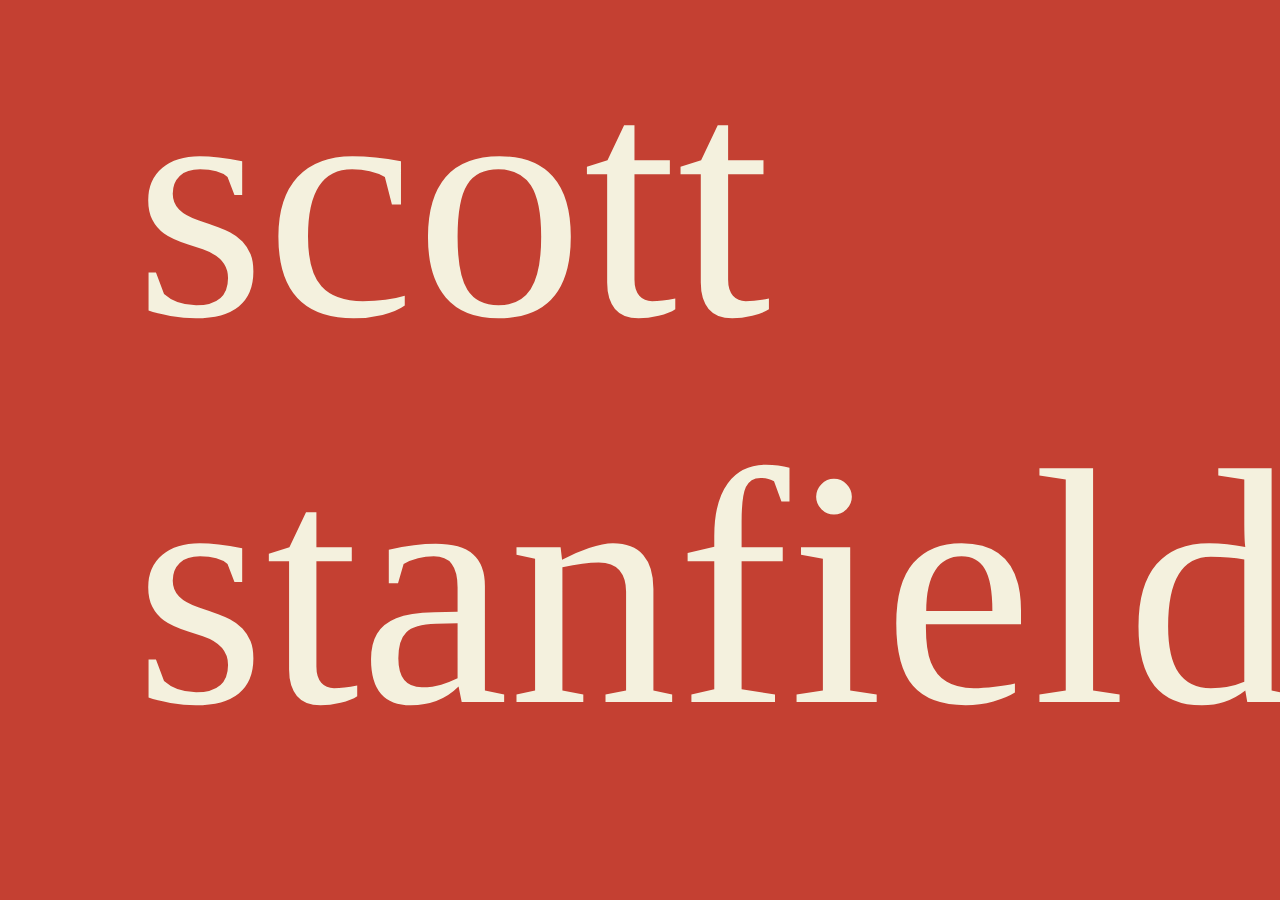
<file: foo.html>
<!doctype html>
<html lang="en">
<head>
	<meta charset="utf-8" />
	<meta http-equiv="x-ua-compatible" content="ie=edge">
	<meta name="viewport" content="width=device-width, initial-scale=1">
	<link href='https://fonts.googleapis.com/css?family=Exo:800' rel='stylesheet' type='text/css'>
	<title>scott stanfield</title>

	<style type="text/css">
		body {
		  background: #c44032;
		  color: #f4f1de;
		  font-family: "Georgia";
		}
		.container {
			width: 94%;
			margin:0 auto;
			max-width: 1440px;
		}
		header {
			margin: 3.5% 0 4%;
		}
		h1 {
			font-family: "Exo", "Helvetica";
			text-align: center;
			text-indent: -.12em;
			color: #f4f1de;
			font: 220px;
			display: inline-block;
			margin: 0 auto;
			line-height: 1;
			width: 100%;

			text-shadow: #863027 .01em .01em 0,
				#863027 .02em .02em 0,
				#863027 .03em .03em 0,
				#863027 .04em .04em 0,
				#863027 .05em .05em 0,
				#863027 .06em .06em 0,
				#863027 .07em .07em 0,			
				#863027 .08em .08em 0,
				#863027 .09em .09em 0,
				#863027 .1em .1em 0;
		}

		@media screen and (min-width: 650px) and (max-width:1099px) {
			p {	font-size: 1.5em; }
		    footer p { font-size: 1em; }
		}

		@media screen and (min-width: 650px) {
			.container { width: 80%; }
		}

		@media screen and (min-width: 1100px) {
			p{font-size: 2em; }
			a, footer p { font-size: 1.12em; }
		}

		@media screen and (min-width: 1280px) {
			p {	font-size: 2.3em; }
			a, footer p { font-size: 1.25em; }
		}

		@media screen and (min-width: 1400px) {
			p { font-size: 2.75em; }
		}

	</style>

	<!--[if IE]><script src="http://html5shiv.googlecode.com/svn/trunk/html5.js"></script><![endif]-->
</head>

<body>

	<div class="container">
		<div id="fittext">
			<span>scott</span>
			<span>stanfield</span>
		</div>
	</div>
	
	<script>
		/*!	
		* FitText.js 1.0 jQuery free version
		*
		* Copyright 2011, Dave Rupert http://daverupert.com 
		* Released under the WTFPL license 
		* http://sam.zoy.org/wtfpl/
		* Modified by Slawomir Kolodziej http://slawekk.info
		*
		* Date: Tue Aug 09 2011 10:45:54 GMT+0200 (CEST)
		*/
		(function(){
		var css = function (el, prop) {
			return window.getComputedStyle ? getComputedStyle(el).getPropertyValue(prop) : el.currentStyle[prop];
		};
		
		var addEvent = function (el, type, fn) {
			if (el.addEventListener)
			el.addEventListener(type, fn, false);
				else
					el.attachEvent('on'+type, fn);
		};
		
		var extend = function(obj,ext){
			for(var key in ext)
			if(ext.hasOwnProperty(key))
				obj[key] = ext[key];
			return obj;
		};

		window.fitText = function (el, kompressor, options) {

			var settings = extend({
			'minFontSize' : -1/0,
			'maxFontSize' : 1/0
			},options);

			var fit = function (el) {
			var compressor = kompressor || 1;

			var resizer = function () {
				el.style.fontSize = Math.max(Math.min(el.clientWidth / (compressor*10), parseFloat(settings.maxFontSize)), parseFloat(settings.minFontSize)) + 'px';
			};

			// Call once to set.
			resizer();

			// Bind events
			// If you have any js library which support Events, replace this part
			// and remove addEvent function (or use original jQuery version)
			addEvent(window, 'resize', resizer);
			};

			if (el.length)
			for(var i=0; i<el.length; i++)
				fit(el[i]);
			else
			fit(el);

			// return set of elements
			return el;
		};
		})();
	</script>

	<script type="text/javascript">
		fitText(document.getElementById('fittext'), 0.3);
	</script>
	
</body>
</html>
</file>
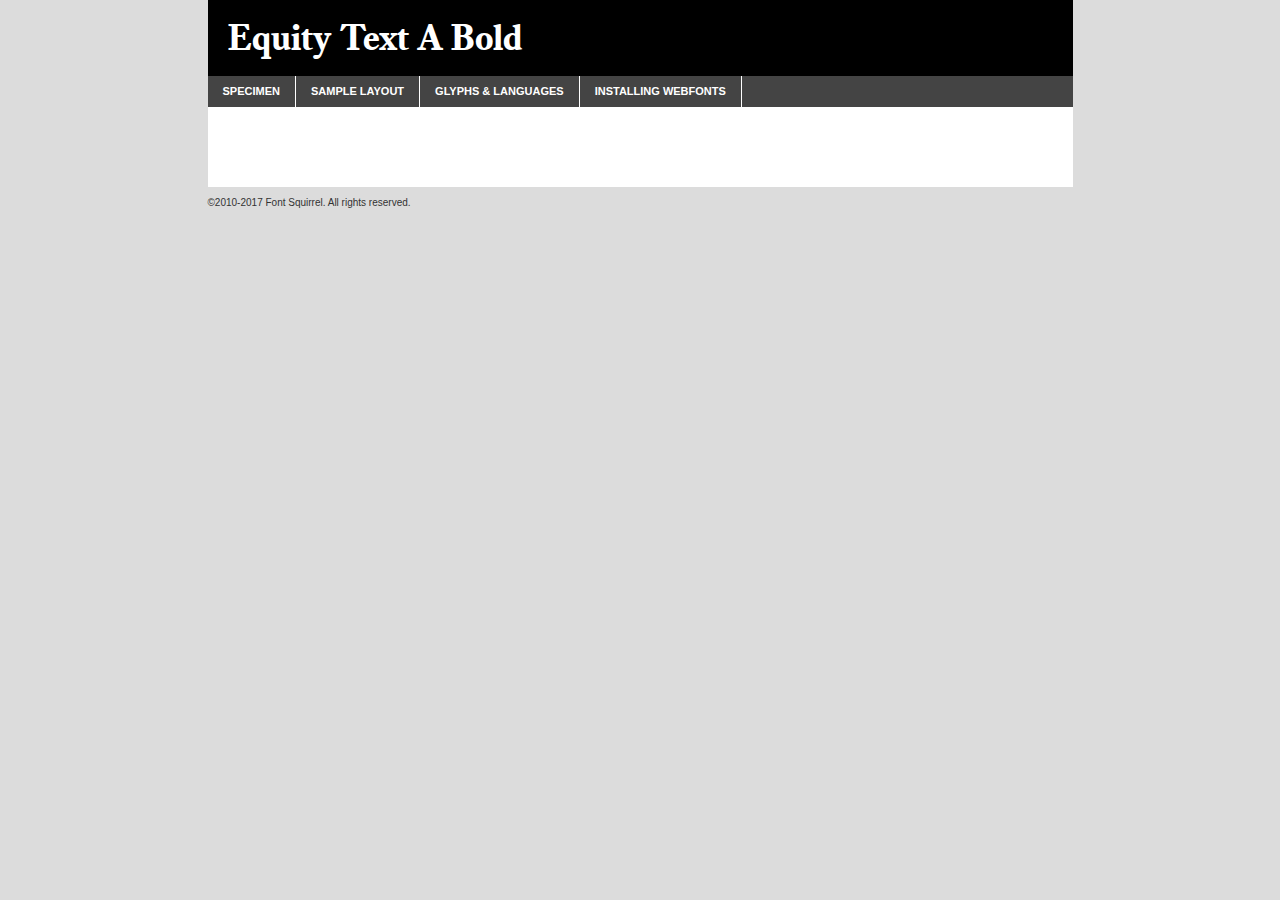
<file: equity/equity_text_a_bold-demo.html>
<!DOCTYPE html PUBLIC "-//W3C//DTD XHTML 1.0 Transitional//EN"
	"http://www.w3.org/TR/xhtml1/DTD/xhtml1-transitional.dtd">

<html xmlns="http://www.w3.org/1999/xhtml" xml:lang="en" lang="en">
<head>
	<meta http-equiv="Content-Type" content="text/html; charset=utf-8" />
	<script src="http://ajax.googleapis.com/ajax/libs/jquery/1.7.2/jquery.min.js" type="text/javascript" charset="utf-8"></script>
	<script type="text/javascript">
	(function($){$.fn.easyTabs=function(option){var param=jQuery.extend({fadeSpeed:"fast",defaultContent:1,activeClass:'active'},option);$(this).each(function(){var thisId="#"+this.id;if(param.defaultContent==''){param.defaultContent=1;}
	if(typeof param.defaultContent=="number")
	{var defaultTab=$(thisId+" .tabs li:eq("+(param.defaultContent-1)+") a").attr('href').substr(1);}else{var defaultTab=param.defaultContent;}
	$(thisId+" .tabs li a").each(function(){var tabToHide=$(this).attr('href').substr(1);$("#"+tabToHide).addClass('easytabs-tab-content');});hideAll();changeContent(defaultTab);function hideAll(){$(thisId+" .easytabs-tab-content").hide();}
	function changeContent(tabId){hideAll();$(thisId+" .tabs li").removeClass(param.activeClass);$(thisId+" .tabs li a[href=#"+tabId+"]").closest('li').addClass(param.activeClass);if(param.fadeSpeed!="none")
	{$(thisId+" #"+tabId).fadeIn(param.fadeSpeed);}else{$(thisId+" #"+tabId).show();}}
	$(thisId+" .tabs li").click(function(){var tabId=$(this).find('a').attr('href').substr(1);changeContent(tabId);return false;});});}})(jQuery);
	</script>
	<link rel="stylesheet" href="specimen_files/specimen_stylesheet.css" type="text/css" charset="utf-8" />
	<link rel="stylesheet" href="stylesheet.css" type="text/css" charset="utf-8" />

	<style type="text/css">
					body{
				font-family: 'equity_text_abold';
							}
		</style>

	<title>Equity Text A Bold Specimen</title>
	
	
	<script type="text/javascript" charset="utf-8">
		$(document).ready(function() {
			$('#container').easyTabs({defaultContent:1});
		});
	</script>
</head>

<body>
<div id="container">
	<div id="header">
		Equity Text A Bold	</div>
	<ul class="tabs">
		<li><a href="#specimen">Specimen</a></li>
		<li><a href="#layout">Sample Layout</a></li>
				<li><a href="#glyphs">Glyphs &amp; Languages</a></li>
		<li><a href="#installing">Installing Webfonts</a></li>
		
	</ul>
	
	<div id="main_content">

		
			<div id="specimen">
		
				<div class="section">
					<div class="grid12 firstcol">
						<div class="huge">AaBb</div>
					</div>
				</div>
		
				<div class="section">
					<div class="glyph_range">A&#x200B;B&#x200b;C&#x200b;D&#x200b;E&#x200b;F&#x200b;G&#x200b;H&#x200b;I&#x200b;J&#x200b;K&#x200b;L&#x200b;M&#x200b;N&#x200b;O&#x200b;P&#x200b;Q&#x200b;R&#x200b;S&#x200b;T&#x200b;U&#x200b;V&#x200b;W&#x200b;X&#x200b;Y&#x200b;Z&#x200b;a&#x200b;b&#x200b;c&#x200b;d&#x200b;e&#x200b;f&#x200b;g&#x200b;h&#x200b;i&#x200b;j&#x200b;k&#x200b;l&#x200b;m&#x200b;n&#x200b;o&#x200b;p&#x200b;q&#x200b;r&#x200b;s&#x200b;t&#x200b;u&#x200b;v&#x200b;w&#x200b;x&#x200b;y&#x200b;z&#x200b;1&#x200b;2&#x200b;3&#x200b;4&#x200b;5&#x200b;6&#x200b;7&#x200b;8&#x200b;9&#x200b;0&#x200b;&amp;&#x200b;.&#x200b;,&#x200b;?&#x200b;!&#x200b;&#64;&#x200b;(&#x200b;)&#x200b;#&#x200b;$&#x200b;%&#x200b;*&#x200b;+&#x200b;-&#x200b;=&#x200b;:&#x200b;;</div>
				</div>
				<div class="section">
					<div class="grid12 firstcol">
						<table class="sample_table">
							<tr><td>10</td><td class="size10">abcdefghijklmnopqrstuvwxyzABCDEFGHIJKLMNOPQRSTUVWXYZ0123456789abcdefghijklmnopqrstuvwxyzABCDEFGHIJKLMNOPQRSTUVWXYZ0123456789abcdefghijklmnopqrstuvwxyzABCDEFGHIJKLMNOPQRSTUVWXYZ</td></tr>
							<tr><td>11</td><td class="size11">abcdefghijklmnopqrstuvwxyzABCDEFGHIJKLMNOPQRSTUVWXYZ0123456789abcdefghijklmnopqrstuvwxyzABCDEFGHIJKLMNOPQRSTUVWXYZ0123456789abcdefghijklmnopqrstuvwxyzABCDEFGHIJKLMNOPQRSTUVWXYZ</td></tr>
							<tr><td>12</td><td class="size12">abcdefghijklmnopqrstuvwxyzABCDEFGHIJKLMNOPQRSTUVWXYZ0123456789abcdefghijklmnopqrstuvwxyzABCDEFGHIJKLMNOPQRSTUVWXYZ0123456789abcdefghijklmnopqrstuvwxyzABCDEFGHIJKLMNOPQRSTUVWXYZ</td></tr>
							<tr><td>13</td><td class="size13">abcdefghijklmnopqrstuvwxyzABCDEFGHIJKLMNOPQRSTUVWXYZ0123456789abcdefghijklmnopqrstuvwxyzABCDEFGHIJKLMNOPQRSTUVWXYZ0123456789abcdefghijklmnopqrstuvwxyzABCDEFGHIJKLMNOPQRSTUVWXYZ</td></tr>
							<tr><td>14</td><td class="size14">abcdefghijklmnopqrstuvwxyzABCDEFGHIJKLMNOPQRSTUVWXYZ0123456789abcdefghijklmnopqrstuvwxyzABCDEFGHIJKLMNOPQRSTUVWXYZ0123456789abcdefghijklmnopqrstuvwxyzABCDEFGHIJKLMNOPQRSTUVWXYZ</td></tr>
							<tr><td>16</td><td class="size16">abcdefghijklmnopqrstuvwxyzABCDEFGHIJKLMNOPQRSTUVWXYZ0123456789abcdefghijklmnopqrstuvwxyzABCDEFGHIJKLMNOPQRSTUVWXYZ</td></tr>
							<tr><td>18</td><td class="size18">abcdefghijklmnopqrstuvwxyzABCDEFGHIJKLMNOPQRSTUVWXYZ0123456789abcdefghijklmnopqrstuvwxyzABCDEFGHIJKLMNOPQRSTUVWXYZ</td></tr>
							<tr><td>20</td><td class="size20">abcdefghijklmnopqrstuvwxyzABCDEFGHIJKLMNOPQRSTUVWXYZ0123456789abcdefghijklmnopqrstuvwxyzABCDEFGHIJKLMNOPQRSTUVWXYZ</td></tr>
							<tr><td>24</td><td class="size24">abcdefghijklmnopqrstuvwxyzABCDEFGHIJKLMNOPQRSTUVWXYZ0123456789abcdefghijklmnopqrstuvwxyzABCDEFGHIJKLMNOPQRSTUVWXYZ</td></tr>
							<tr><td>30</td><td class="size30">abcdefghijklmnopqrstuvwxyzABCDEFGHIJKLMNOPQRSTUVWXYZ0123456789abcdefghijklmnopqrstuvwxyzABCDEFGHIJKLMNOPQRSTUVWXYZ</td></tr>
							<tr><td>36</td><td class="size36">abcdefghijklmnopqrstuvwxyzABCDEFGHIJKLMNOPQRSTUVWXYZ0123456789abcdefghijklmnopqrstuvwxyzABCDEFGHIJKLMNOPQRSTUVWXYZ</td></tr>
							<tr><td>48</td><td class="size48">abcdefghijklmnopqrstuvwxyzABCDEFGHIJKLMNOPQRSTUVWXYZ0123456789abcdefghijklmnopqrstuvwxyzABCDEFGHIJKLMNOPQRSTUVWXYZ</td></tr>
							<tr><td>60</td><td class="size60">abcdefghijklmnopqrstuvwxyzABCDEFGHIJKLMNOPQRSTUVWXYZ0123456789abcdefghijklmnopqrstuvwxyzABCDEFGHIJKLMNOPQRSTUVWXYZ</td></tr>
							<tr><td>72</td><td class="size72">abcdefghijklmnopqrstuvwxyzABCDEFGHIJKLMNOPQRSTUVWXYZ0123456789abcdefghijklmnopqrstuvwxyzABCDEFGHIJKLMNOPQRSTUVWXYZ</td></tr>
							<tr><td>90</td><td class="size90">abcdefghijklmnopqrstuvwxyzABCDEFGHIJKLMNOPQRSTUVWXYZ0123456789abcdefghijklmnopqrstuvwxyzABCDEFGHIJKLMNOPQRSTUVWXYZ</td></tr>
						</table>
				
					</div>
			
				</div>
		
		
		
								<div class="section" id="bodycomparison">


										<div id="xheight">
				<div class="fontbody">&#x25FC;&#x25FC;&#x25FC;&#x25FC;&#x25FC;&#x25FC;&#x25FC;&#x25FC;&#x25FC;&#x25FC;&#x25FC;&#x25FC;&#x25FC;&#x25FC;&#x25FC;&#x25FC;&#x25FC;&#x25FC;&#x25FC;&#x25FC;&#x25FC;&#x25FC;&#x25FC;&#x25FC;&#x25FC;&#x25FC;&#x25FC;&#x25FC;&#x25FC;&#x25FC;&#x25FC;&#x25FC;&#x25FC;&#x25FC;&#x25FC;&#x25FC;&#x25FC;&#x25FC;&#x25FC;&#x25FC;&#x25FC;&#x25FC;&#x25FC;&#x25FC;&#x25FC;&#x25FC;&#x25FC;&#x25FC;&#x25FC;&#x25FC;&#x25FC;&#x25FC;&#x25FC;&#x25FC;&#x25FC;&#x25FC;&#x25FC;&#x25FC;&#x25FC;&#x25FC;&#x25FC;&#x25FC;&#x25FC;&#x25FC;&#x25FC;&#x25FC;&#x25FC;&#x25FC;&#x25FC;&#x25FC;&#x25FC;&#x25FC;&#x25FC;&#x25FC;&#x25FC;&#x25FC;&#x25FC;&#x25FC;&#x25FC;&#x25FC;&#x25FC;&#x25FC;&#x25FC;&#x25FC;&#x25FC;&#x25FC;&#x25FC;&#x25FC;&#x25FC;&#x25FC;&#x25FC;&#x25FC;&#x25FC;&#x25FC;&#x25FC;&#x25FC;&#x25FC;&#x25FC;&#x25FC;body</div><div class="arialbody">body</div><div class="verdanabody">body</div><div class="georgiabody">body</div></div>
										<div class="fontbody" style="z-index:1">
											body<span>Equity Text A Bold</span>
										</div>
										<div class="arialbody" style="z-index:1">
											body<span>Arial</span>
										</div>
										<div class="verdanabody" style="z-index:1">
											body<span>Verdana</span>
										</div>
										<div class="georgiabody" style="z-index:1">
											body<span>Georgia</span>
										</div>



								</div>
		
		
				<div class="section psample psample_row1" id="">
					
					<div class="grid2 firstcol">
						<p class="size10"><span>10.</span>Aenean lacinia bibendum nulla sed consectetur. Fusce dapibus, tellus ac cursus commodo, tortor mauris condimentum nibh, ut fermentum massa justo sit amet risus. Nullam id dolor id nibh ultricies vehicula ut id elit. Cum sociis natoque penatibus et magnis dis parturient montes, nascetur ridiculus mus. Nulla vitae elit libero, a pharetra augue.</p>
			
					</div>
					<div class="grid3">
						<p class="size11"><span>11.</span>Aenean lacinia bibendum nulla sed consectetur. Fusce dapibus, tellus ac cursus commodo, tortor mauris condimentum nibh, ut fermentum massa justo sit amet risus. Nullam id dolor id nibh ultricies vehicula ut id elit. Cum sociis natoque penatibus et magnis dis parturient montes, nascetur ridiculus mus. Nulla vitae elit libero, a pharetra augue.</p>
			
					</div>
					<div class="grid3">
						<p class="size12"><span>12.</span>Aenean lacinia bibendum nulla sed consectetur. Fusce dapibus, tellus ac cursus commodo, tortor mauris condimentum nibh, ut fermentum massa justo sit amet risus. Nullam id dolor id nibh ultricies vehicula ut id elit. Cum sociis natoque penatibus et magnis dis parturient montes, nascetur ridiculus mus. Nulla vitae elit libero, a pharetra augue.</p>
			
					</div>
					<div class="grid4">
						<p class="size13"><span>13.</span>Aenean lacinia bibendum nulla sed consectetur. Fusce dapibus, tellus ac cursus commodo, tortor mauris condimentum nibh, ut fermentum massa justo sit amet risus. Nullam id dolor id nibh ultricies vehicula ut id elit. Cum sociis natoque penatibus et magnis dis parturient montes, nascetur ridiculus mus. Nulla vitae elit libero, a pharetra augue.</p>
			
					</div>
					<div class="white_blend"></div>
					
				</div>
				<div class="section psample psample_row2" id="">
					<div class="grid3 firstcol">
						<p class="size14"><span>14.</span>Aenean lacinia bibendum nulla sed consectetur. Fusce dapibus, tellus ac cursus commodo, tortor mauris condimentum nibh, ut fermentum massa justo sit amet risus. Nullam id dolor id nibh ultricies vehicula ut id elit. Cum sociis natoque penatibus et magnis dis parturient montes, nascetur ridiculus mus. Nulla vitae elit libero, a pharetra augue.</p>
			
					</div>
					<div class="grid4">
						<p class="size16"><span>16.</span>Aenean lacinia bibendum nulla sed consectetur. Fusce dapibus, tellus ac cursus commodo, tortor mauris condimentum nibh, ut fermentum massa justo sit amet risus. Nullam id dolor id nibh ultricies vehicula ut id elit. Cum sociis natoque penatibus et magnis dis parturient montes, nascetur ridiculus mus. Nulla vitae elit libero, a pharetra augue.</p>
			
					</div>
					<div class="grid5">
						<p class="size18"><span>18.</span>Aenean lacinia bibendum nulla sed consectetur. Fusce dapibus, tellus ac cursus commodo, tortor mauris condimentum nibh, ut fermentum massa justo sit amet risus. Nullam id dolor id nibh ultricies vehicula ut id elit. Cum sociis natoque penatibus et magnis dis parturient montes, nascetur ridiculus mus. Nulla vitae elit libero, a pharetra augue.</p>
			
					</div>

					<div class="white_blend"></div>

				</div>
				
				<div class="section psample psample_row3" id="">
					<div class="grid5 firstcol">
						<p class="size20"><span>20.</span>Aenean lacinia bibendum nulla sed consectetur. Fusce dapibus, tellus ac cursus commodo, tortor mauris condimentum nibh, ut fermentum massa justo sit amet risus. Nullam id dolor id nibh ultricies vehicula ut id elit. Cum sociis natoque penatibus et magnis dis parturient montes, nascetur ridiculus mus. Nulla vitae elit libero, a pharetra augue.</p>
					</div>
					<div class="grid7">
						<p class="size24"><span>24.</span>Aenean lacinia bibendum nulla sed consectetur. Fusce dapibus, tellus ac cursus commodo, tortor mauris condimentum nibh, ut fermentum massa justo sit amet risus. Nullam id dolor id nibh ultricies vehicula ut id elit. Cum sociis natoque penatibus et magnis dis parturient montes, nascetur ridiculus mus. Nulla vitae elit libero, a pharetra augue.</p>
					</div>
					
					<div class="white_blend"></div>
					
				</div>
				
				<div class="section psample psample_row4" id="">
					<div class="grid12 firstcol">
						<p class="size30"><span>30.</span>Aenean lacinia bibendum nulla sed consectetur. Fusce dapibus, tellus ac cursus commodo, tortor mauris condimentum nibh, ut fermentum massa justo sit amet risus. Nullam id dolor id nibh ultricies vehicula ut id elit. Cum sociis natoque penatibus et magnis dis parturient montes, nascetur ridiculus mus. Nulla vitae elit libero, a pharetra augue.</p>
					</div>
					<div class="white_blend"></div>
					
				</div>
				
				
				
				<div class="section psample psample_row1 fullreverse">
					<div class="grid2 firstcol">
						<p class="size10"><span>10.</span>Aenean lacinia bibendum nulla sed consectetur. Fusce dapibus, tellus ac cursus commodo, tortor mauris condimentum nibh, ut fermentum massa justo sit amet risus. Nullam id dolor id nibh ultricies vehicula ut id elit. Cum sociis natoque penatibus et magnis dis parturient montes, nascetur ridiculus mus. Nulla vitae elit libero, a pharetra augue.</p>
			
					</div>
					<div class="grid3">
						<p class="size11"><span>11.</span>Aenean lacinia bibendum nulla sed consectetur. Fusce dapibus, tellus ac cursus commodo, tortor mauris condimentum nibh, ut fermentum massa justo sit amet risus. Nullam id dolor id nibh ultricies vehicula ut id elit. Cum sociis natoque penatibus et magnis dis parturient montes, nascetur ridiculus mus. Nulla vitae elit libero, a pharetra augue.</p>
			
					</div>
					<div class="grid3">
						<p class="size12"><span>12.</span>Aenean lacinia bibendum nulla sed consectetur. Fusce dapibus, tellus ac cursus commodo, tortor mauris condimentum nibh, ut fermentum massa justo sit amet risus. Nullam id dolor id nibh ultricies vehicula ut id elit. Cum sociis natoque penatibus et magnis dis parturient montes, nascetur ridiculus mus. Nulla vitae elit libero, a pharetra augue.</p>
			
					</div>
					<div class="grid4">
						<p class="size13"><span>13.</span>Aenean lacinia bibendum nulla sed consectetur. Fusce dapibus, tellus ac cursus commodo, tortor mauris condimentum nibh, ut fermentum massa justo sit amet risus. Nullam id dolor id nibh ultricies vehicula ut id elit. Cum sociis natoque penatibus et magnis dis parturient montes, nascetur ridiculus mus. Nulla vitae elit libero, a pharetra augue.</p>
			
					</div>
					<div class="black_blend"></div>
					
				</div>
				
				<div class="section psample psample_row2 fullreverse">
					<div class="grid3 firstcol">
						<p class="size14"><span>14.</span>Aenean lacinia bibendum nulla sed consectetur. Fusce dapibus, tellus ac cursus commodo, tortor mauris condimentum nibh, ut fermentum massa justo sit amet risus. Nullam id dolor id nibh ultricies vehicula ut id elit. Cum sociis natoque penatibus et magnis dis parturient montes, nascetur ridiculus mus. Nulla vitae elit libero, a pharetra augue.</p>
			
					</div>
					<div class="grid4">
						<p class="size16"><span>16.</span>Aenean lacinia bibendum nulla sed consectetur. Fusce dapibus, tellus ac cursus commodo, tortor mauris condimentum nibh, ut fermentum massa justo sit amet risus. Nullam id dolor id nibh ultricies vehicula ut id elit. Cum sociis natoque penatibus et magnis dis parturient montes, nascetur ridiculus mus. Nulla vitae elit libero, a pharetra augue.</p>
			
					</div>
					<div class="grid5">
						<p class="size18"><span>18.</span>Aenean lacinia bibendum nulla sed consectetur. Fusce dapibus, tellus ac cursus commodo, tortor mauris condimentum nibh, ut fermentum massa justo sit amet risus. Nullam id dolor id nibh ultricies vehicula ut id elit. Cum sociis natoque penatibus et magnis dis parturient montes, nascetur ridiculus mus. Nulla vitae elit libero, a pharetra augue.</p>
			
					</div>
					<div class="black_blend"></div>

				</div>
				
				<div class="section psample fullreverse psample_row3" id="">
					<div class="grid5 firstcol">
						<p class="size20"><span>20.</span>Aenean lacinia bibendum nulla sed consectetur. Fusce dapibus, tellus ac cursus commodo, tortor mauris condimentum nibh, ut fermentum massa justo sit amet risus. Nullam id dolor id nibh ultricies vehicula ut id elit. Cum sociis natoque penatibus et magnis dis parturient montes, nascetur ridiculus mus. Nulla vitae elit libero, a pharetra augue.</p>
					</div>
					<div class="grid7">
						<p class="size24"><span>24.</span>Aenean lacinia bibendum nulla sed consectetur. Fusce dapibus, tellus ac cursus commodo, tortor mauris condimentum nibh, ut fermentum massa justo sit amet risus. Nullam id dolor id nibh ultricies vehicula ut id elit. Cum sociis natoque penatibus et magnis dis parturient montes, nascetur ridiculus mus. Nulla vitae elit libero, a pharetra augue.</p>
					</div>
					
					<div class="black_blend"></div>
					
				</div>
				
				<div class="section psample fullreverse psample_row4" id="" style="border-bottom: 20px #000 solid;">
					<div class="grid12 firstcol">
						<p class="size30"><span>30.</span>Aenean lacinia bibendum nulla sed consectetur. Fusce dapibus, tellus ac cursus commodo, tortor mauris condimentum nibh, ut fermentum massa justo sit amet risus. Nullam id dolor id nibh ultricies vehicula ut id elit. Cum sociis natoque penatibus et magnis dis parturient montes, nascetur ridiculus mus. Nulla vitae elit libero, a pharetra augue.</p>
					</div>
					<div class="black_blend"></div>
					
				</div>
				
				
				
				
			</div>
			
			<div id="layout">
				
				<div class="section">
					
					<div class="grid12 firstcol">
						<h1>Lorem Ipsum Dolor</h1>
						<h2>Etiam porta sem malesuada magna mollis euismod</h2>
						
						<p class="byline">By <a href="#link">Aenean Lacinia</a></p>
					</div>
				</div>
				<div class="section">
					<div class="grid8 firstcol">
						<p class="large">Donec sed odio dui. Morbi leo risus, porta ac consectetur ac, vestibulum at eros. Fusce dapibus, tellus ac cursus commodo, tortor mauris condimentum nibh, ut fermentum massa justo sit amet risus. </p>

						
						<h3>Pellentesque ornare sem</h3>

						<p>Maecenas sed diam eget risus varius blandit sit amet non magna. Maecenas faucibus mollis interdum. Donec ullamcorper nulla non metus auctor fringilla. Nullam id dolor id nibh ultricies vehicula ut id elit. Nullam id dolor id nibh ultricies vehicula ut id elit. </p>

						<p>Aenean eu leo quam. Pellentesque ornare sem lacinia quam venenatis vestibulum. Lorem ipsum dolor sit amet, consectetur adipiscing elit. Cum sociis natoque penatibus et magnis dis parturient montes, nascetur ridiculus mus. </p>

						<p>Nulla vitae elit libero, a pharetra augue. Praesent commodo cursus magna, vel scelerisque nisl consectetur et. Aenean lacinia bibendum nulla sed consectetur. </p>

						<p>Nullam quis risus eget urna mollis ornare vel eu leo. Nullam quis risus eget urna mollis ornare vel eu leo. Maecenas sed diam eget risus varius blandit sit amet non magna. Donec ullamcorper nulla non metus auctor fringilla. </p>

						<h3>Cras mattis consectetur</h3>

						<p>Aenean eu leo quam. Pellentesque ornare sem lacinia quam venenatis vestibulum. Aenean lacinia bibendum nulla sed consectetur. Integer posuere erat a ante venenatis dapibus posuere velit aliquet. Cras mattis consectetur purus sit amet fermentum. </p>

						<p>Nullam id dolor id nibh ultricies vehicula ut id elit. Nullam quis risus eget urna mollis ornare vel eu leo. Cras mattis consectetur purus sit amet fermentum.</p>
					</div>
					
					<div class="grid4 sidebar">
						
						<div class="box reverse">
							<p class="last">Nullam quis risus eget urna mollis ornare vel eu leo. Donec ullamcorper nulla non metus auctor fringilla. Cras mattis consectetur purus sit amet fermentum. Sed posuere consectetur est at lobortis. Lorem ipsum dolor sit amet, consectetur adipiscing elit. </p>
						</div>
						
						<p class="caption">Maecenas sed diam eget risus varius.</p>

						<p>Vestibulum id ligula porta felis euismod semper. Integer posuere erat a ante venenatis dapibus posuere velit aliquet. Vestibulum id ligula porta felis euismod semper. Sed posuere consectetur est at lobortis. Maecenas sed diam eget risus varius blandit sit amet non magna. Fusce dapibus, tellus ac cursus commodo, tortor mauris condimentum nibh, ut fermentum massa justo sit amet risus. </p>

					

						<p>Duis mollis, est non commodo luctus, nisi erat porttitor ligula, eget lacinia odio sem nec elit. Aenean lacinia bibendum nulla sed consectetur. Vivamus sagittis lacus vel augue laoreet rutrum faucibus dolor auctor. Aenean lacinia bibendum nulla sed consectetur. Nullam quis risus eget urna mollis ornare vel eu leo. </p>

						<p>Praesent commodo cursus magna, vel scelerisque nisl consectetur et. Donec ullamcorper nulla non metus auctor fringilla. Maecenas faucibus mollis interdum. Fusce dapibus, tellus ac cursus commodo, tortor mauris condimentum nibh, ut fermentum massa justo sit amet risus. </p>

					</div>
				</div>
				
			</div>


			



		<div id="glyphs">
			<div class="section">
				<div class="grid12 firstcol">
			
				<h1>Language Support</h1>
				<p>The subset of Equity Text A Bold in this kit supports the following languages:<br />
			
					Albanian, Basque, Breton, Chamorro, Danish, Dutch, English, Faroese, Finnish, French, Frisian, Galician, German, Icelandic, Italian, Malagasy, Norwegian, Portuguese, Spanish, Alsatian, Aragonese, Arapaho, Arrernte, Asturian, Aymara, Bislama, Cebuano, Corsican, Fijian, French_creole, Genoese, Gilbertese, Greenlandic, Haitian_creole, Hiligaynon, Hmong, Hopi, Ibanag, Iloko_ilokano, Indonesian, Interglossa_glosa, Interlingua, Irish_gaelic, Jerriais, Lojban, Lombard, Luxembourgeois, Manx, Mohawk, Norfolk_pitcairnese, Occitan, Oromo, Pangasinan, Papiamento, Piedmontese, Potawatomi, Rhaeto-romance, Romansh, Rotokas, Sami_lule, Samoan, Sardinian, Scots_gaelic, Seychelles_creole, Shona, Sicilian, Somali, Southern_ndebele, Swahili, Swati_swazi, Tagalog_filipino_pilipino, Tetum, Tok_pisin, Uyghur_latinized, Volapuk, Walloon, Warlpiri, Xhosa, Yapese, Zulu, Latinbasic, Ubasic, Demo				</p>
				<h1>Glyph Chart</h1>
				<p>The subset of Equity Text A Bold in this kit includes all the glyphs listed below. Unicode entities are included above each glyph to help you insert individual characters into your layout.</p>
				<div id="glyph_chart">
			
																				 <div><p>&amp;#32;</p>&#32;</div>
																				 <div><p>&amp;#33;</p>&#33;</div>
																				 <div><p>&amp;#34;</p>&#34;</div>
																				 <div><p>&amp;#35;</p>&#35;</div>
																				 <div><p>&amp;#36;</p>&#36;</div>
																				 <div><p>&amp;#37;</p>&#37;</div>
																				 <div><p>&amp;#38;</p>&#38;</div>
																				 <div><p>&amp;#39;</p>&#39;</div>
																				 <div><p>&amp;#40;</p>&#40;</div>
																				 <div><p>&amp;#41;</p>&#41;</div>
																				 <div><p>&amp;#42;</p>&#42;</div>
																				 <div><p>&amp;#43;</p>&#43;</div>
																				 <div><p>&amp;#44;</p>&#44;</div>
																				 <div><p>&amp;#45;</p>&#45;</div>
																				 <div><p>&amp;#46;</p>&#46;</div>
																				 <div><p>&amp;#47;</p>&#47;</div>
																				 <div><p>&amp;#48;</p>&#48;</div>
																				 <div><p>&amp;#49;</p>&#49;</div>
																				 <div><p>&amp;#50;</p>&#50;</div>
																				 <div><p>&amp;#51;</p>&#51;</div>
																				 <div><p>&amp;#52;</p>&#52;</div>
																				 <div><p>&amp;#53;</p>&#53;</div>
																				 <div><p>&amp;#54;</p>&#54;</div>
																				 <div><p>&amp;#55;</p>&#55;</div>
																				 <div><p>&amp;#56;</p>&#56;</div>
																				 <div><p>&amp;#57;</p>&#57;</div>
																				 <div><p>&amp;#58;</p>&#58;</div>
																				 <div><p>&amp;#59;</p>&#59;</div>
																				 <div><p>&amp;#60;</p>&#60;</div>
																				 <div><p>&amp;#61;</p>&#61;</div>
																				 <div><p>&amp;#62;</p>&#62;</div>
																				 <div><p>&amp;#63;</p>&#63;</div>
																				 <div><p>&amp;#64;</p>&#64;</div>
																				 <div><p>&amp;#65;</p>&#65;</div>
																				 <div><p>&amp;#66;</p>&#66;</div>
																				 <div><p>&amp;#67;</p>&#67;</div>
																				 <div><p>&amp;#68;</p>&#68;</div>
																				 <div><p>&amp;#69;</p>&#69;</div>
																				 <div><p>&amp;#70;</p>&#70;</div>
																				 <div><p>&amp;#71;</p>&#71;</div>
																				 <div><p>&amp;#72;</p>&#72;</div>
																				 <div><p>&amp;#73;</p>&#73;</div>
																				 <div><p>&amp;#74;</p>&#74;</div>
																				 <div><p>&amp;#75;</p>&#75;</div>
																				 <div><p>&amp;#76;</p>&#76;</div>
																				 <div><p>&amp;#77;</p>&#77;</div>
																				 <div><p>&amp;#78;</p>&#78;</div>
																				 <div><p>&amp;#79;</p>&#79;</div>
																				 <div><p>&amp;#80;</p>&#80;</div>
																				 <div><p>&amp;#81;</p>&#81;</div>
																				 <div><p>&amp;#82;</p>&#82;</div>
																				 <div><p>&amp;#83;</p>&#83;</div>
																				 <div><p>&amp;#84;</p>&#84;</div>
																				 <div><p>&amp;#85;</p>&#85;</div>
																				 <div><p>&amp;#86;</p>&#86;</div>
																				 <div><p>&amp;#87;</p>&#87;</div>
																				 <div><p>&amp;#88;</p>&#88;</div>
																				 <div><p>&amp;#89;</p>&#89;</div>
																				 <div><p>&amp;#90;</p>&#90;</div>
																				 <div><p>&amp;#91;</p>&#91;</div>
																				 <div><p>&amp;#92;</p>&#92;</div>
																				 <div><p>&amp;#93;</p>&#93;</div>
																				 <div><p>&amp;#94;</p>&#94;</div>
																				 <div><p>&amp;#95;</p>&#95;</div>
																				 <div><p>&amp;#96;</p>&#96;</div>
																				 <div><p>&amp;#97;</p>&#97;</div>
																				 <div><p>&amp;#98;</p>&#98;</div>
																				 <div><p>&amp;#99;</p>&#99;</div>
																				 <div><p>&amp;#100;</p>&#100;</div>
																				 <div><p>&amp;#101;</p>&#101;</div>
																				 <div><p>&amp;#102;</p>&#102;</div>
																				 <div><p>&amp;#103;</p>&#103;</div>
																				 <div><p>&amp;#104;</p>&#104;</div>
																				 <div><p>&amp;#105;</p>&#105;</div>
																				 <div><p>&amp;#106;</p>&#106;</div>
																				 <div><p>&amp;#107;</p>&#107;</div>
																				 <div><p>&amp;#108;</p>&#108;</div>
																				 <div><p>&amp;#109;</p>&#109;</div>
																				 <div><p>&amp;#110;</p>&#110;</div>
																				 <div><p>&amp;#111;</p>&#111;</div>
																				 <div><p>&amp;#112;</p>&#112;</div>
																				 <div><p>&amp;#113;</p>&#113;</div>
																				 <div><p>&amp;#114;</p>&#114;</div>
																				 <div><p>&amp;#115;</p>&#115;</div>
																				 <div><p>&amp;#116;</p>&#116;</div>
																				 <div><p>&amp;#117;</p>&#117;</div>
																				 <div><p>&amp;#118;</p>&#118;</div>
																				 <div><p>&amp;#119;</p>&#119;</div>
																				 <div><p>&amp;#120;</p>&#120;</div>
																				 <div><p>&amp;#121;</p>&#121;</div>
																				 <div><p>&amp;#122;</p>&#122;</div>
																				 <div><p>&amp;#123;</p>&#123;</div>
																				 <div><p>&amp;#124;</p>&#124;</div>
																				 <div><p>&amp;#125;</p>&#125;</div>
																				 <div><p>&amp;#126;</p>&#126;</div>
																				 <div><p>&amp;#160;</p>&#160;</div>
																				 <div><p>&amp;#161;</p>&#161;</div>
																				 <div><p>&amp;#162;</p>&#162;</div>
																				 <div><p>&amp;#163;</p>&#163;</div>
																				 <div><p>&amp;#164;</p>&#164;</div>
																				 <div><p>&amp;#165;</p>&#165;</div>
																				 <div><p>&amp;#166;</p>&#166;</div>
																				 <div><p>&amp;#167;</p>&#167;</div>
																				 <div><p>&amp;#168;</p>&#168;</div>
																				 <div><p>&amp;#169;</p>&#169;</div>
																				 <div><p>&amp;#170;</p>&#170;</div>
																				 <div><p>&amp;#171;</p>&#171;</div>
																				 <div><p>&amp;#172;</p>&#172;</div>
																				 <div><p>&amp;#173;</p>&#173;</div>
																				 <div><p>&amp;#174;</p>&#174;</div>
																				 <div><p>&amp;#175;</p>&#175;</div>
																				 <div><p>&amp;#176;</p>&#176;</div>
																				 <div><p>&amp;#177;</p>&#177;</div>
																				 <div><p>&amp;#178;</p>&#178;</div>
																				 <div><p>&amp;#179;</p>&#179;</div>
																				 <div><p>&amp;#180;</p>&#180;</div>
																				 <div><p>&amp;#181;</p>&#181;</div>
																				 <div><p>&amp;#182;</p>&#182;</div>
																				 <div><p>&amp;#183;</p>&#183;</div>
																				 <div><p>&amp;#184;</p>&#184;</div>
																				 <div><p>&amp;#185;</p>&#185;</div>
																				 <div><p>&amp;#186;</p>&#186;</div>
																				 <div><p>&amp;#187;</p>&#187;</div>
																				 <div><p>&amp;#188;</p>&#188;</div>
																				 <div><p>&amp;#189;</p>&#189;</div>
																				 <div><p>&amp;#190;</p>&#190;</div>
																				 <div><p>&amp;#191;</p>&#191;</div>
																				 <div><p>&amp;#192;</p>&#192;</div>
																				 <div><p>&amp;#193;</p>&#193;</div>
																				 <div><p>&amp;#194;</p>&#194;</div>
																				 <div><p>&amp;#195;</p>&#195;</div>
																				 <div><p>&amp;#196;</p>&#196;</div>
																				 <div><p>&amp;#197;</p>&#197;</div>
																				 <div><p>&amp;#198;</p>&#198;</div>
																				 <div><p>&amp;#199;</p>&#199;</div>
																				 <div><p>&amp;#200;</p>&#200;</div>
																				 <div><p>&amp;#201;</p>&#201;</div>
																				 <div><p>&amp;#202;</p>&#202;</div>
																				 <div><p>&amp;#203;</p>&#203;</div>
																				 <div><p>&amp;#204;</p>&#204;</div>
																				 <div><p>&amp;#205;</p>&#205;</div>
																				 <div><p>&amp;#206;</p>&#206;</div>
																				 <div><p>&amp;#207;</p>&#207;</div>
																				 <div><p>&amp;#208;</p>&#208;</div>
																				 <div><p>&amp;#209;</p>&#209;</div>
																				 <div><p>&amp;#210;</p>&#210;</div>
																				 <div><p>&amp;#211;</p>&#211;</div>
																				 <div><p>&amp;#212;</p>&#212;</div>
																				 <div><p>&amp;#213;</p>&#213;</div>
																				 <div><p>&amp;#214;</p>&#214;</div>
																				 <div><p>&amp;#215;</p>&#215;</div>
																				 <div><p>&amp;#216;</p>&#216;</div>
																				 <div><p>&amp;#217;</p>&#217;</div>
																				 <div><p>&amp;#218;</p>&#218;</div>
																				 <div><p>&amp;#219;</p>&#219;</div>
																				 <div><p>&amp;#220;</p>&#220;</div>
																				 <div><p>&amp;#221;</p>&#221;</div>
																				 <div><p>&amp;#222;</p>&#222;</div>
																				 <div><p>&amp;#223;</p>&#223;</div>
																				 <div><p>&amp;#224;</p>&#224;</div>
																				 <div><p>&amp;#225;</p>&#225;</div>
																				 <div><p>&amp;#226;</p>&#226;</div>
																				 <div><p>&amp;#227;</p>&#227;</div>
																				 <div><p>&amp;#228;</p>&#228;</div>
																				 <div><p>&amp;#229;</p>&#229;</div>
																				 <div><p>&amp;#230;</p>&#230;</div>
																				 <div><p>&amp;#231;</p>&#231;</div>
																				 <div><p>&amp;#232;</p>&#232;</div>
																				 <div><p>&amp;#233;</p>&#233;</div>
																				 <div><p>&amp;#234;</p>&#234;</div>
																				 <div><p>&amp;#235;</p>&#235;</div>
																				 <div><p>&amp;#236;</p>&#236;</div>
																				 <div><p>&amp;#237;</p>&#237;</div>
																				 <div><p>&amp;#238;</p>&#238;</div>
																				 <div><p>&amp;#239;</p>&#239;</div>
																				 <div><p>&amp;#240;</p>&#240;</div>
																				 <div><p>&amp;#241;</p>&#241;</div>
																				 <div><p>&amp;#242;</p>&#242;</div>
																				 <div><p>&amp;#243;</p>&#243;</div>
																				 <div><p>&amp;#244;</p>&#244;</div>
																				 <div><p>&amp;#245;</p>&#245;</div>
																				 <div><p>&amp;#246;</p>&#246;</div>
																				 <div><p>&amp;#247;</p>&#247;</div>
																				 <div><p>&amp;#248;</p>&#248;</div>
																				 <div><p>&amp;#249;</p>&#249;</div>
																				 <div><p>&amp;#250;</p>&#250;</div>
																				 <div><p>&amp;#251;</p>&#251;</div>
																				 <div><p>&amp;#252;</p>&#252;</div>
																				 <div><p>&amp;#253;</p>&#253;</div>
																				 <div><p>&amp;#254;</p>&#254;</div>
																				 <div><p>&amp;#255;</p>&#255;</div>
																				 <div><p>&amp;#338;</p>&#338;</div>
																				 <div><p>&amp;#339;</p>&#339;</div>
																				 <div><p>&amp;#376;</p>&#376;</div>
																				 <div><p>&amp;#710;</p>&#710;</div>
																				 <div><p>&amp;#732;</p>&#732;</div>
																				 <div><p>&amp;#8192;</p>&#8192;</div>
																				 <div><p>&amp;#8193;</p>&#8193;</div>
																				 <div><p>&amp;#8194;</p>&#8194;</div>
																				 <div><p>&amp;#8195;</p>&#8195;</div>
																				 <div><p>&amp;#8196;</p>&#8196;</div>
																				 <div><p>&amp;#8197;</p>&#8197;</div>
																				 <div><p>&amp;#8198;</p>&#8198;</div>
																				 <div><p>&amp;#8199;</p>&#8199;</div>
																				 <div><p>&amp;#8200;</p>&#8200;</div>
																				 <div><p>&amp;#8201;</p>&#8201;</div>
																				 <div><p>&amp;#8202;</p>&#8202;</div>
																				 <div><p>&amp;#8208;</p>&#8208;</div>
																				 <div><p>&amp;#8209;</p>&#8209;</div>
																				 <div><p>&amp;#8210;</p>&#8210;</div>
																				 <div><p>&amp;#8211;</p>&#8211;</div>
																				 <div><p>&amp;#8212;</p>&#8212;</div>
																				 <div><p>&amp;#8216;</p>&#8216;</div>
																				 <div><p>&amp;#8217;</p>&#8217;</div>
																				 <div><p>&amp;#8218;</p>&#8218;</div>
																				 <div><p>&amp;#8220;</p>&#8220;</div>
																				 <div><p>&amp;#8221;</p>&#8221;</div>
																				 <div><p>&amp;#8222;</p>&#8222;</div>
																				 <div><p>&amp;#8226;</p>&#8226;</div>
																				 <div><p>&amp;#8230;</p>&#8230;</div>
																				 <div><p>&amp;#8239;</p>&#8239;</div>
																				 <div><p>&amp;#8249;</p>&#8249;</div>
																				 <div><p>&amp;#8250;</p>&#8250;</div>
																				 <div><p>&amp;#8287;</p>&#8287;</div>
																				 <div><p>&amp;#8364;</p>&#8364;</div>
																				 <div><p>&amp;#8482;</p>&#8482;</div>
																				 <div><p>&amp;#9724;</p>&#9724;</div>
																				 <div><p>&amp;#64257;</p>&#64257;</div>
																				 <div><p>&amp;#64258;</p>&#64258;</div>
																				 <div><p>&amp;#64259;</p>&#64259;</div>
																				 <div><p>&amp;#64260;</p>&#64260;</div>
																																																</div>	
				</div>
		
		
			</div>
		</div>
		
		
		<div id="specs">
			
		</div>
	
		<div id="installing">
			<div class="section">
				<div class="grid7 firstcol">
					<h1>Installing Webfonts</h1>
					
					<p>Webfonts are supported by all major browser platforms but not all in the same way. There are currently four different font formats that must be included in order to target all browsers. This includes TTF, WOFF, EOT and SVG.</p>
					
					<h2>1. Upload your webfonts</h2>
					<p>You must upload your webfont kit to your website. They should be in or near the same directory as your CSS files.</p>
					
					<h2>2. Include the webfont stylesheet</h2>
					<p>A special CSS @font-face declaration helps the various browsers select the appropriate font it needs without causing you a bunch of headaches. Learn more about this syntax by reading the <a href="https://www.fontspring.com/blog/further-hardening-of-the-bulletproof-syntax">Fontspring blog post</a> about it. The code for it is as follows:</p>


<code>
@font-face{ 
	font-family: 'MyWebFont';
	src: url('WebFont.eot');
	src: url('WebFont.eot?#iefix') format('embedded-opentype'),
	     url('WebFont.woff') format('woff'),
	     url('WebFont.ttf') format('truetype'),
	     url('WebFont.svg#webfont') format('svg');
}
</code>

	<p>We've already gone ahead and generated the code for you. All you have to do is link to the stylesheet in your HTML, like this:</p>
	<code>&lt;link rel=&quot;stylesheet&quot; href=&quot;stylesheet.css&quot; type=&quot;text/css&quot; charset=&quot;utf-8&quot; /&gt;</code>

					<h2>3. Modify your own stylesheet</h2>
					<p>To take advantage of your new fonts, you must tell your stylesheet to use them. Look at the original @font-face declaration above and find the property called "font-family." The name linked there will be what you use to reference the font. Prepend that webfont name to the font stack in the "font-family" property, inside the selector you want to change. For example:</p>
<code>p { font-family: 'WebFont', Arial, sans-serif; }</code>

<h2>4. Test</h2>
<p>Getting webfonts to work cross-browser <em>can</em> be tricky. Use the information in the sidebar to help you if you find that fonts aren't loading in a particular browser.</p>
				</div>
				
				<div class="grid5 sidebar">
					<div class="box">
						<h2>Troubleshooting<br />Font-Face Problems</h2>
						<p>Having trouble getting your webfonts to load in your new website? Here are some tips to sort out what might be the problem.</p>

						<h3>Fonts not showing in any browser</h3>

						<p>This sounds like you need to work on the plumbing. You either did not upload the fonts to the correct directory, or you did not link the fonts properly in the CSS. If you've confirmed that all this is correct and you still have a problem, take a look at your .htaccess file and see if requests are getting intercepted.</p>

						<h3>Fonts not loading in iPhone or iPad</h3>

						<p>The most common problem here is that you are serving the fonts from an IIS server. IIS refuses to serve files that have unknown MIME types. If that is the case, you must set the MIME type for SVG to "image/svg+xml" in the server settings. Follow these instructions from Microsoft if you need help.</p>

						<h3>Fonts not loading in Firefox</h3>

						<p>The primary reason for this failure? You are still using a version Firefox older than 3.5. So upgrade already! If that isn't it, then you are very likely serving fonts from a different domain. Firefox requires that all font assets be served from the same domain. Lastly it is possible that you need to add WOFF to your list of MIME types (if you are serving via IIS.)</p>

						<h3>Fonts not loading in IE</h3>

						<p>Are you looking at Internet Explorer on an actual Windows machine or are you cheating by using a service like Adobe BrowserLab? Many of these screenshot services do not render @font-face for IE. Best to test it on a real machine.</p>

						<h3>Fonts not loading in IE9</h3>

						<p>IE9, like Firefox, requires that fonts be served from the same domain as the website. Make sure that is the case.</p>
					</div>
				</div>
			</div>
			
		</div>
	
	</div>
	<div id="footer">
		<p>&copy;2010-2017 Font Squirrel. All rights reserved.</p>
	</div>
</div>
</body>
</html>
</file>
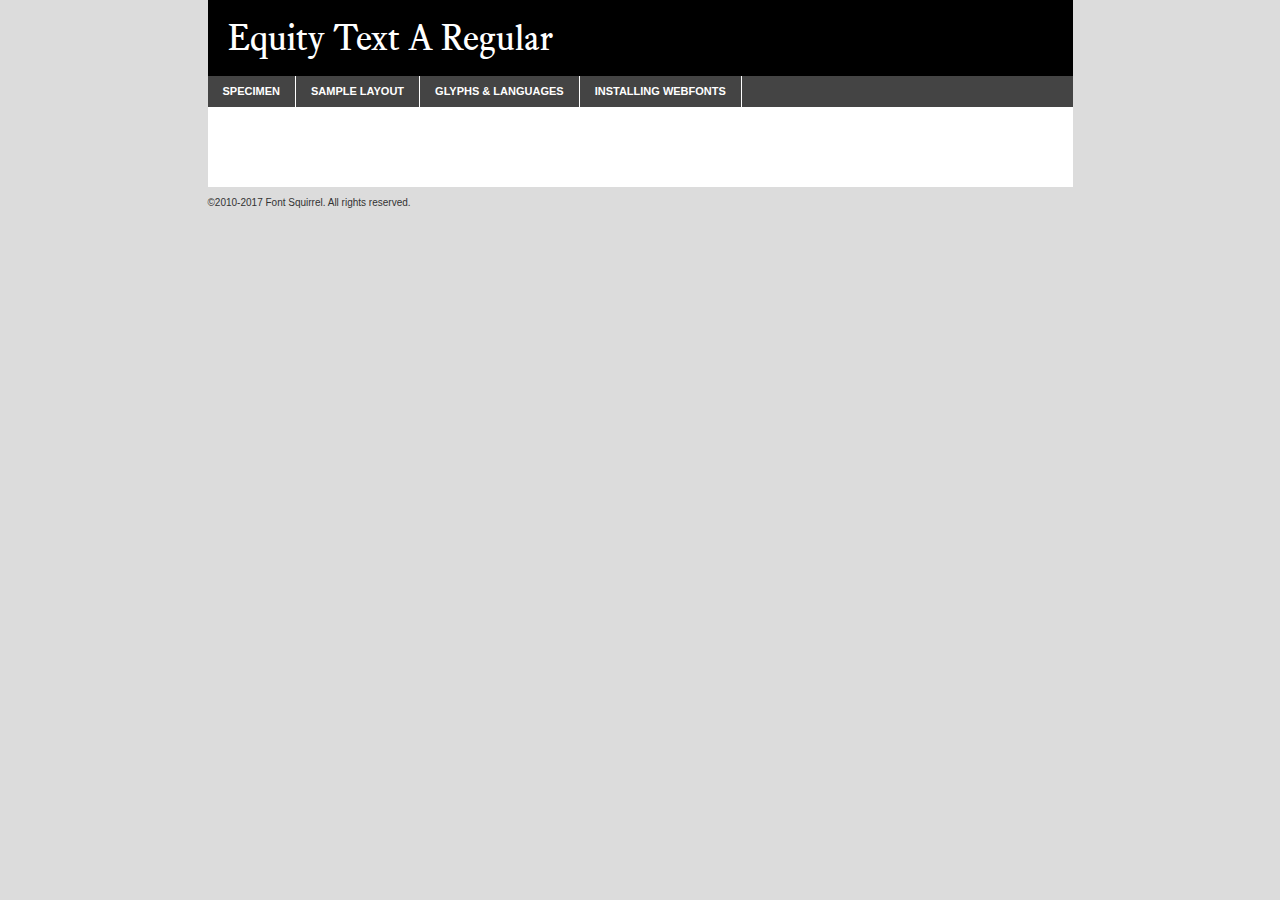
<file: equity/equity_text_a_regular-demo.html>
<!DOCTYPE html PUBLIC "-//W3C//DTD XHTML 1.0 Transitional//EN"
	"http://www.w3.org/TR/xhtml1/DTD/xhtml1-transitional.dtd">

<html xmlns="http://www.w3.org/1999/xhtml" xml:lang="en" lang="en">
<head>
	<meta http-equiv="Content-Type" content="text/html; charset=utf-8" />
	<script src="http://ajax.googleapis.com/ajax/libs/jquery/1.7.2/jquery.min.js" type="text/javascript" charset="utf-8"></script>
	<script type="text/javascript">
	(function($){$.fn.easyTabs=function(option){var param=jQuery.extend({fadeSpeed:"fast",defaultContent:1,activeClass:'active'},option);$(this).each(function(){var thisId="#"+this.id;if(param.defaultContent==''){param.defaultContent=1;}
	if(typeof param.defaultContent=="number")
	{var defaultTab=$(thisId+" .tabs li:eq("+(param.defaultContent-1)+") a").attr('href').substr(1);}else{var defaultTab=param.defaultContent;}
	$(thisId+" .tabs li a").each(function(){var tabToHide=$(this).attr('href').substr(1);$("#"+tabToHide).addClass('easytabs-tab-content');});hideAll();changeContent(defaultTab);function hideAll(){$(thisId+" .easytabs-tab-content").hide();}
	function changeContent(tabId){hideAll();$(thisId+" .tabs li").removeClass(param.activeClass);$(thisId+" .tabs li a[href=#"+tabId+"]").closest('li').addClass(param.activeClass);if(param.fadeSpeed!="none")
	{$(thisId+" #"+tabId).fadeIn(param.fadeSpeed);}else{$(thisId+" #"+tabId).show();}}
	$(thisId+" .tabs li").click(function(){var tabId=$(this).find('a').attr('href').substr(1);changeContent(tabId);return false;});});}})(jQuery);
	</script>
	<link rel="stylesheet" href="specimen_files/specimen_stylesheet.css" type="text/css" charset="utf-8" />
	<link rel="stylesheet" href="stylesheet.css" type="text/css" charset="utf-8" />

	<style type="text/css">
					body{
				font-family: 'equity_text_aregular';
							}
		</style>

	<title>Equity Text A Regular Specimen</title>
	
	
	<script type="text/javascript" charset="utf-8">
		$(document).ready(function() {
			$('#container').easyTabs({defaultContent:1});
		});
	</script>
</head>

<body>
<div id="container">
	<div id="header">
		Equity Text A Regular	</div>
	<ul class="tabs">
		<li><a href="#specimen">Specimen</a></li>
		<li><a href="#layout">Sample Layout</a></li>
				<li><a href="#glyphs">Glyphs &amp; Languages</a></li>
		<li><a href="#installing">Installing Webfonts</a></li>
		
	</ul>
	
	<div id="main_content">

		
			<div id="specimen">
		
				<div class="section">
					<div class="grid12 firstcol">
						<div class="huge">AaBb</div>
					</div>
				</div>
		
				<div class="section">
					<div class="glyph_range">A&#x200B;B&#x200b;C&#x200b;D&#x200b;E&#x200b;F&#x200b;G&#x200b;H&#x200b;I&#x200b;J&#x200b;K&#x200b;L&#x200b;M&#x200b;N&#x200b;O&#x200b;P&#x200b;Q&#x200b;R&#x200b;S&#x200b;T&#x200b;U&#x200b;V&#x200b;W&#x200b;X&#x200b;Y&#x200b;Z&#x200b;a&#x200b;b&#x200b;c&#x200b;d&#x200b;e&#x200b;f&#x200b;g&#x200b;h&#x200b;i&#x200b;j&#x200b;k&#x200b;l&#x200b;m&#x200b;n&#x200b;o&#x200b;p&#x200b;q&#x200b;r&#x200b;s&#x200b;t&#x200b;u&#x200b;v&#x200b;w&#x200b;x&#x200b;y&#x200b;z&#x200b;1&#x200b;2&#x200b;3&#x200b;4&#x200b;5&#x200b;6&#x200b;7&#x200b;8&#x200b;9&#x200b;0&#x200b;&amp;&#x200b;.&#x200b;,&#x200b;?&#x200b;!&#x200b;&#64;&#x200b;(&#x200b;)&#x200b;#&#x200b;$&#x200b;%&#x200b;*&#x200b;+&#x200b;-&#x200b;=&#x200b;:&#x200b;;</div>
				</div>
				<div class="section">
					<div class="grid12 firstcol">
						<table class="sample_table">
							<tr><td>10</td><td class="size10">abcdefghijklmnopqrstuvwxyzABCDEFGHIJKLMNOPQRSTUVWXYZ0123456789abcdefghijklmnopqrstuvwxyzABCDEFGHIJKLMNOPQRSTUVWXYZ0123456789abcdefghijklmnopqrstuvwxyzABCDEFGHIJKLMNOPQRSTUVWXYZ</td></tr>
							<tr><td>11</td><td class="size11">abcdefghijklmnopqrstuvwxyzABCDEFGHIJKLMNOPQRSTUVWXYZ0123456789abcdefghijklmnopqrstuvwxyzABCDEFGHIJKLMNOPQRSTUVWXYZ0123456789abcdefghijklmnopqrstuvwxyzABCDEFGHIJKLMNOPQRSTUVWXYZ</td></tr>
							<tr><td>12</td><td class="size12">abcdefghijklmnopqrstuvwxyzABCDEFGHIJKLMNOPQRSTUVWXYZ0123456789abcdefghijklmnopqrstuvwxyzABCDEFGHIJKLMNOPQRSTUVWXYZ0123456789abcdefghijklmnopqrstuvwxyzABCDEFGHIJKLMNOPQRSTUVWXYZ</td></tr>
							<tr><td>13</td><td class="size13">abcdefghijklmnopqrstuvwxyzABCDEFGHIJKLMNOPQRSTUVWXYZ0123456789abcdefghijklmnopqrstuvwxyzABCDEFGHIJKLMNOPQRSTUVWXYZ0123456789abcdefghijklmnopqrstuvwxyzABCDEFGHIJKLMNOPQRSTUVWXYZ</td></tr>
							<tr><td>14</td><td class="size14">abcdefghijklmnopqrstuvwxyzABCDEFGHIJKLMNOPQRSTUVWXYZ0123456789abcdefghijklmnopqrstuvwxyzABCDEFGHIJKLMNOPQRSTUVWXYZ0123456789abcdefghijklmnopqrstuvwxyzABCDEFGHIJKLMNOPQRSTUVWXYZ</td></tr>
							<tr><td>16</td><td class="size16">abcdefghijklmnopqrstuvwxyzABCDEFGHIJKLMNOPQRSTUVWXYZ0123456789abcdefghijklmnopqrstuvwxyzABCDEFGHIJKLMNOPQRSTUVWXYZ</td></tr>
							<tr><td>18</td><td class="size18">abcdefghijklmnopqrstuvwxyzABCDEFGHIJKLMNOPQRSTUVWXYZ0123456789abcdefghijklmnopqrstuvwxyzABCDEFGHIJKLMNOPQRSTUVWXYZ</td></tr>
							<tr><td>20</td><td class="size20">abcdefghijklmnopqrstuvwxyzABCDEFGHIJKLMNOPQRSTUVWXYZ0123456789abcdefghijklmnopqrstuvwxyzABCDEFGHIJKLMNOPQRSTUVWXYZ</td></tr>
							<tr><td>24</td><td class="size24">abcdefghijklmnopqrstuvwxyzABCDEFGHIJKLMNOPQRSTUVWXYZ0123456789abcdefghijklmnopqrstuvwxyzABCDEFGHIJKLMNOPQRSTUVWXYZ</td></tr>
							<tr><td>30</td><td class="size30">abcdefghijklmnopqrstuvwxyzABCDEFGHIJKLMNOPQRSTUVWXYZ0123456789abcdefghijklmnopqrstuvwxyzABCDEFGHIJKLMNOPQRSTUVWXYZ</td></tr>
							<tr><td>36</td><td class="size36">abcdefghijklmnopqrstuvwxyzABCDEFGHIJKLMNOPQRSTUVWXYZ0123456789abcdefghijklmnopqrstuvwxyzABCDEFGHIJKLMNOPQRSTUVWXYZ</td></tr>
							<tr><td>48</td><td class="size48">abcdefghijklmnopqrstuvwxyzABCDEFGHIJKLMNOPQRSTUVWXYZ0123456789abcdefghijklmnopqrstuvwxyzABCDEFGHIJKLMNOPQRSTUVWXYZ</td></tr>
							<tr><td>60</td><td class="size60">abcdefghijklmnopqrstuvwxyzABCDEFGHIJKLMNOPQRSTUVWXYZ0123456789abcdefghijklmnopqrstuvwxyzABCDEFGHIJKLMNOPQRSTUVWXYZ</td></tr>
							<tr><td>72</td><td class="size72">abcdefghijklmnopqrstuvwxyzABCDEFGHIJKLMNOPQRSTUVWXYZ0123456789abcdefghijklmnopqrstuvwxyzABCDEFGHIJKLMNOPQRSTUVWXYZ</td></tr>
							<tr><td>90</td><td class="size90">abcdefghijklmnopqrstuvwxyzABCDEFGHIJKLMNOPQRSTUVWXYZ0123456789abcdefghijklmnopqrstuvwxyzABCDEFGHIJKLMNOPQRSTUVWXYZ</td></tr>
						</table>
				
					</div>
			
				</div>
		
		
		
								<div class="section" id="bodycomparison">


										<div id="xheight">
				<div class="fontbody">&#x25FC;&#x25FC;&#x25FC;&#x25FC;&#x25FC;&#x25FC;&#x25FC;&#x25FC;&#x25FC;&#x25FC;&#x25FC;&#x25FC;&#x25FC;&#x25FC;&#x25FC;&#x25FC;&#x25FC;&#x25FC;&#x25FC;&#x25FC;&#x25FC;&#x25FC;&#x25FC;&#x25FC;&#x25FC;&#x25FC;&#x25FC;&#x25FC;&#x25FC;&#x25FC;&#x25FC;&#x25FC;&#x25FC;&#x25FC;&#x25FC;&#x25FC;&#x25FC;&#x25FC;&#x25FC;&#x25FC;&#x25FC;&#x25FC;&#x25FC;&#x25FC;&#x25FC;&#x25FC;&#x25FC;&#x25FC;&#x25FC;&#x25FC;&#x25FC;&#x25FC;&#x25FC;&#x25FC;&#x25FC;&#x25FC;&#x25FC;&#x25FC;&#x25FC;&#x25FC;&#x25FC;&#x25FC;&#x25FC;&#x25FC;&#x25FC;&#x25FC;&#x25FC;&#x25FC;&#x25FC;&#x25FC;&#x25FC;&#x25FC;&#x25FC;&#x25FC;&#x25FC;&#x25FC;&#x25FC;&#x25FC;&#x25FC;&#x25FC;&#x25FC;&#x25FC;&#x25FC;&#x25FC;&#x25FC;&#x25FC;&#x25FC;&#x25FC;&#x25FC;&#x25FC;&#x25FC;&#x25FC;&#x25FC;&#x25FC;&#x25FC;&#x25FC;&#x25FC;&#x25FC;&#x25FC;body</div><div class="arialbody">body</div><div class="verdanabody">body</div><div class="georgiabody">body</div></div>
										<div class="fontbody" style="z-index:1">
											body<span>Equity Text A Regular</span>
										</div>
										<div class="arialbody" style="z-index:1">
											body<span>Arial</span>
										</div>
										<div class="verdanabody" style="z-index:1">
											body<span>Verdana</span>
										</div>
										<div class="georgiabody" style="z-index:1">
											body<span>Georgia</span>
										</div>



								</div>
		
		
				<div class="section psample psample_row1" id="">
					
					<div class="grid2 firstcol">
						<p class="size10"><span>10.</span>Aenean lacinia bibendum nulla sed consectetur. Fusce dapibus, tellus ac cursus commodo, tortor mauris condimentum nibh, ut fermentum massa justo sit amet risus. Nullam id dolor id nibh ultricies vehicula ut id elit. Cum sociis natoque penatibus et magnis dis parturient montes, nascetur ridiculus mus. Nulla vitae elit libero, a pharetra augue.</p>
			
					</div>
					<div class="grid3">
						<p class="size11"><span>11.</span>Aenean lacinia bibendum nulla sed consectetur. Fusce dapibus, tellus ac cursus commodo, tortor mauris condimentum nibh, ut fermentum massa justo sit amet risus. Nullam id dolor id nibh ultricies vehicula ut id elit. Cum sociis natoque penatibus et magnis dis parturient montes, nascetur ridiculus mus. Nulla vitae elit libero, a pharetra augue.</p>
			
					</div>
					<div class="grid3">
						<p class="size12"><span>12.</span>Aenean lacinia bibendum nulla sed consectetur. Fusce dapibus, tellus ac cursus commodo, tortor mauris condimentum nibh, ut fermentum massa justo sit amet risus. Nullam id dolor id nibh ultricies vehicula ut id elit. Cum sociis natoque penatibus et magnis dis parturient montes, nascetur ridiculus mus. Nulla vitae elit libero, a pharetra augue.</p>
			
					</div>
					<div class="grid4">
						<p class="size13"><span>13.</span>Aenean lacinia bibendum nulla sed consectetur. Fusce dapibus, tellus ac cursus commodo, tortor mauris condimentum nibh, ut fermentum massa justo sit amet risus. Nullam id dolor id nibh ultricies vehicula ut id elit. Cum sociis natoque penatibus et magnis dis parturient montes, nascetur ridiculus mus. Nulla vitae elit libero, a pharetra augue.</p>
			
					</div>
					<div class="white_blend"></div>
					
				</div>
				<div class="section psample psample_row2" id="">
					<div class="grid3 firstcol">
						<p class="size14"><span>14.</span>Aenean lacinia bibendum nulla sed consectetur. Fusce dapibus, tellus ac cursus commodo, tortor mauris condimentum nibh, ut fermentum massa justo sit amet risus. Nullam id dolor id nibh ultricies vehicula ut id elit. Cum sociis natoque penatibus et magnis dis parturient montes, nascetur ridiculus mus. Nulla vitae elit libero, a pharetra augue.</p>
			
					</div>
					<div class="grid4">
						<p class="size16"><span>16.</span>Aenean lacinia bibendum nulla sed consectetur. Fusce dapibus, tellus ac cursus commodo, tortor mauris condimentum nibh, ut fermentum massa justo sit amet risus. Nullam id dolor id nibh ultricies vehicula ut id elit. Cum sociis natoque penatibus et magnis dis parturient montes, nascetur ridiculus mus. Nulla vitae elit libero, a pharetra augue.</p>
			
					</div>
					<div class="grid5">
						<p class="size18"><span>18.</span>Aenean lacinia bibendum nulla sed consectetur. Fusce dapibus, tellus ac cursus commodo, tortor mauris condimentum nibh, ut fermentum massa justo sit amet risus. Nullam id dolor id nibh ultricies vehicula ut id elit. Cum sociis natoque penatibus et magnis dis parturient montes, nascetur ridiculus mus. Nulla vitae elit libero, a pharetra augue.</p>
			
					</div>

					<div class="white_blend"></div>

				</div>
				
				<div class="section psample psample_row3" id="">
					<div class="grid5 firstcol">
						<p class="size20"><span>20.</span>Aenean lacinia bibendum nulla sed consectetur. Fusce dapibus, tellus ac cursus commodo, tortor mauris condimentum nibh, ut fermentum massa justo sit amet risus. Nullam id dolor id nibh ultricies vehicula ut id elit. Cum sociis natoque penatibus et magnis dis parturient montes, nascetur ridiculus mus. Nulla vitae elit libero, a pharetra augue.</p>
					</div>
					<div class="grid7">
						<p class="size24"><span>24.</span>Aenean lacinia bibendum nulla sed consectetur. Fusce dapibus, tellus ac cursus commodo, tortor mauris condimentum nibh, ut fermentum massa justo sit amet risus. Nullam id dolor id nibh ultricies vehicula ut id elit. Cum sociis natoque penatibus et magnis dis parturient montes, nascetur ridiculus mus. Nulla vitae elit libero, a pharetra augue.</p>
					</div>
					
					<div class="white_blend"></div>
					
				</div>
				
				<div class="section psample psample_row4" id="">
					<div class="grid12 firstcol">
						<p class="size30"><span>30.</span>Aenean lacinia bibendum nulla sed consectetur. Fusce dapibus, tellus ac cursus commodo, tortor mauris condimentum nibh, ut fermentum massa justo sit amet risus. Nullam id dolor id nibh ultricies vehicula ut id elit. Cum sociis natoque penatibus et magnis dis parturient montes, nascetur ridiculus mus. Nulla vitae elit libero, a pharetra augue.</p>
					</div>
					<div class="white_blend"></div>
					
				</div>
				
				
				
				<div class="section psample psample_row1 fullreverse">
					<div class="grid2 firstcol">
						<p class="size10"><span>10.</span>Aenean lacinia bibendum nulla sed consectetur. Fusce dapibus, tellus ac cursus commodo, tortor mauris condimentum nibh, ut fermentum massa justo sit amet risus. Nullam id dolor id nibh ultricies vehicula ut id elit. Cum sociis natoque penatibus et magnis dis parturient montes, nascetur ridiculus mus. Nulla vitae elit libero, a pharetra augue.</p>
			
					</div>
					<div class="grid3">
						<p class="size11"><span>11.</span>Aenean lacinia bibendum nulla sed consectetur. Fusce dapibus, tellus ac cursus commodo, tortor mauris condimentum nibh, ut fermentum massa justo sit amet risus. Nullam id dolor id nibh ultricies vehicula ut id elit. Cum sociis natoque penatibus et magnis dis parturient montes, nascetur ridiculus mus. Nulla vitae elit libero, a pharetra augue.</p>
			
					</div>
					<div class="grid3">
						<p class="size12"><span>12.</span>Aenean lacinia bibendum nulla sed consectetur. Fusce dapibus, tellus ac cursus commodo, tortor mauris condimentum nibh, ut fermentum massa justo sit amet risus. Nullam id dolor id nibh ultricies vehicula ut id elit. Cum sociis natoque penatibus et magnis dis parturient montes, nascetur ridiculus mus. Nulla vitae elit libero, a pharetra augue.</p>
			
					</div>
					<div class="grid4">
						<p class="size13"><span>13.</span>Aenean lacinia bibendum nulla sed consectetur. Fusce dapibus, tellus ac cursus commodo, tortor mauris condimentum nibh, ut fermentum massa justo sit amet risus. Nullam id dolor id nibh ultricies vehicula ut id elit. Cum sociis natoque penatibus et magnis dis parturient montes, nascetur ridiculus mus. Nulla vitae elit libero, a pharetra augue.</p>
			
					</div>
					<div class="black_blend"></div>
					
				</div>
				
				<div class="section psample psample_row2 fullreverse">
					<div class="grid3 firstcol">
						<p class="size14"><span>14.</span>Aenean lacinia bibendum nulla sed consectetur. Fusce dapibus, tellus ac cursus commodo, tortor mauris condimentum nibh, ut fermentum massa justo sit amet risus. Nullam id dolor id nibh ultricies vehicula ut id elit. Cum sociis natoque penatibus et magnis dis parturient montes, nascetur ridiculus mus. Nulla vitae elit libero, a pharetra augue.</p>
			
					</div>
					<div class="grid4">
						<p class="size16"><span>16.</span>Aenean lacinia bibendum nulla sed consectetur. Fusce dapibus, tellus ac cursus commodo, tortor mauris condimentum nibh, ut fermentum massa justo sit amet risus. Nullam id dolor id nibh ultricies vehicula ut id elit. Cum sociis natoque penatibus et magnis dis parturient montes, nascetur ridiculus mus. Nulla vitae elit libero, a pharetra augue.</p>
			
					</div>
					<div class="grid5">
						<p class="size18"><span>18.</span>Aenean lacinia bibendum nulla sed consectetur. Fusce dapibus, tellus ac cursus commodo, tortor mauris condimentum nibh, ut fermentum massa justo sit amet risus. Nullam id dolor id nibh ultricies vehicula ut id elit. Cum sociis natoque penatibus et magnis dis parturient montes, nascetur ridiculus mus. Nulla vitae elit libero, a pharetra augue.</p>
			
					</div>
					<div class="black_blend"></div>

				</div>
				
				<div class="section psample fullreverse psample_row3" id="">
					<div class="grid5 firstcol">
						<p class="size20"><span>20.</span>Aenean lacinia bibendum nulla sed consectetur. Fusce dapibus, tellus ac cursus commodo, tortor mauris condimentum nibh, ut fermentum massa justo sit amet risus. Nullam id dolor id nibh ultricies vehicula ut id elit. Cum sociis natoque penatibus et magnis dis parturient montes, nascetur ridiculus mus. Nulla vitae elit libero, a pharetra augue.</p>
					</div>
					<div class="grid7">
						<p class="size24"><span>24.</span>Aenean lacinia bibendum nulla sed consectetur. Fusce dapibus, tellus ac cursus commodo, tortor mauris condimentum nibh, ut fermentum massa justo sit amet risus. Nullam id dolor id nibh ultricies vehicula ut id elit. Cum sociis natoque penatibus et magnis dis parturient montes, nascetur ridiculus mus. Nulla vitae elit libero, a pharetra augue.</p>
					</div>
					
					<div class="black_blend"></div>
					
				</div>
				
				<div class="section psample fullreverse psample_row4" id="" style="border-bottom: 20px #000 solid;">
					<div class="grid12 firstcol">
						<p class="size30"><span>30.</span>Aenean lacinia bibendum nulla sed consectetur. Fusce dapibus, tellus ac cursus commodo, tortor mauris condimentum nibh, ut fermentum massa justo sit amet risus. Nullam id dolor id nibh ultricies vehicula ut id elit. Cum sociis natoque penatibus et magnis dis parturient montes, nascetur ridiculus mus. Nulla vitae elit libero, a pharetra augue.</p>
					</div>
					<div class="black_blend"></div>
					
				</div>
				
				
				
				
			</div>
			
			<div id="layout">
				
				<div class="section">
					
					<div class="grid12 firstcol">
						<h1>Lorem Ipsum Dolor</h1>
						<h2>Etiam porta sem malesuada magna mollis euismod</h2>
						
						<p class="byline">By <a href="#link">Aenean Lacinia</a></p>
					</div>
				</div>
				<div class="section">
					<div class="grid8 firstcol">
						<p class="large">Donec sed odio dui. Morbi leo risus, porta ac consectetur ac, vestibulum at eros. Fusce dapibus, tellus ac cursus commodo, tortor mauris condimentum nibh, ut fermentum massa justo sit amet risus. </p>

						
						<h3>Pellentesque ornare sem</h3>

						<p>Maecenas sed diam eget risus varius blandit sit amet non magna. Maecenas faucibus mollis interdum. Donec ullamcorper nulla non metus auctor fringilla. Nullam id dolor id nibh ultricies vehicula ut id elit. Nullam id dolor id nibh ultricies vehicula ut id elit. </p>

						<p>Aenean eu leo quam. Pellentesque ornare sem lacinia quam venenatis vestibulum. Lorem ipsum dolor sit amet, consectetur adipiscing elit. Cum sociis natoque penatibus et magnis dis parturient montes, nascetur ridiculus mus. </p>

						<p>Nulla vitae elit libero, a pharetra augue. Praesent commodo cursus magna, vel scelerisque nisl consectetur et. Aenean lacinia bibendum nulla sed consectetur. </p>

						<p>Nullam quis risus eget urna mollis ornare vel eu leo. Nullam quis risus eget urna mollis ornare vel eu leo. Maecenas sed diam eget risus varius blandit sit amet non magna. Donec ullamcorper nulla non metus auctor fringilla. </p>

						<h3>Cras mattis consectetur</h3>

						<p>Aenean eu leo quam. Pellentesque ornare sem lacinia quam venenatis vestibulum. Aenean lacinia bibendum nulla sed consectetur. Integer posuere erat a ante venenatis dapibus posuere velit aliquet. Cras mattis consectetur purus sit amet fermentum. </p>

						<p>Nullam id dolor id nibh ultricies vehicula ut id elit. Nullam quis risus eget urna mollis ornare vel eu leo. Cras mattis consectetur purus sit amet fermentum.</p>
					</div>
					
					<div class="grid4 sidebar">
						
						<div class="box reverse">
							<p class="last">Nullam quis risus eget urna mollis ornare vel eu leo. Donec ullamcorper nulla non metus auctor fringilla. Cras mattis consectetur purus sit amet fermentum. Sed posuere consectetur est at lobortis. Lorem ipsum dolor sit amet, consectetur adipiscing elit. </p>
						</div>
						
						<p class="caption">Maecenas sed diam eget risus varius.</p>

						<p>Vestibulum id ligula porta felis euismod semper. Integer posuere erat a ante venenatis dapibus posuere velit aliquet. Vestibulum id ligula porta felis euismod semper. Sed posuere consectetur est at lobortis. Maecenas sed diam eget risus varius blandit sit amet non magna. Fusce dapibus, tellus ac cursus commodo, tortor mauris condimentum nibh, ut fermentum massa justo sit amet risus. </p>

					

						<p>Duis mollis, est non commodo luctus, nisi erat porttitor ligula, eget lacinia odio sem nec elit. Aenean lacinia bibendum nulla sed consectetur. Vivamus sagittis lacus vel augue laoreet rutrum faucibus dolor auctor. Aenean lacinia bibendum nulla sed consectetur. Nullam quis risus eget urna mollis ornare vel eu leo. </p>

						<p>Praesent commodo cursus magna, vel scelerisque nisl consectetur et. Donec ullamcorper nulla non metus auctor fringilla. Maecenas faucibus mollis interdum. Fusce dapibus, tellus ac cursus commodo, tortor mauris condimentum nibh, ut fermentum massa justo sit amet risus. </p>

					</div>
				</div>
				
			</div>


			



		<div id="glyphs">
			<div class="section">
				<div class="grid12 firstcol">
			
				<h1>Language Support</h1>
				<p>The subset of Equity Text A Regular in this kit supports the following languages:<br />
			
					Albanian, Basque, Breton, Chamorro, Danish, Dutch, English, Faroese, Finnish, French, Frisian, Galician, German, Icelandic, Italian, Malagasy, Norwegian, Portuguese, Spanish, Alsatian, Aragonese, Arapaho, Arrernte, Asturian, Aymara, Bislama, Cebuano, Corsican, Fijian, French_creole, Genoese, Gilbertese, Greenlandic, Haitian_creole, Hiligaynon, Hmong, Hopi, Ibanag, Iloko_ilokano, Indonesian, Interglossa_glosa, Interlingua, Irish_gaelic, Jerriais, Lojban, Lombard, Luxembourgeois, Manx, Mohawk, Norfolk_pitcairnese, Occitan, Oromo, Pangasinan, Papiamento, Piedmontese, Potawatomi, Rhaeto-romance, Romansh, Rotokas, Sami_lule, Samoan, Sardinian, Scots_gaelic, Seychelles_creole, Shona, Sicilian, Somali, Southern_ndebele, Swahili, Swati_swazi, Tagalog_filipino_pilipino, Tetum, Tok_pisin, Uyghur_latinized, Volapuk, Walloon, Warlpiri, Xhosa, Yapese, Zulu, Latinbasic, Ubasic, Demo				</p>
				<h1>Glyph Chart</h1>
				<p>The subset of Equity Text A Regular in this kit includes all the glyphs listed below. Unicode entities are included above each glyph to help you insert individual characters into your layout.</p>
				<div id="glyph_chart">
			
																				 <div><p>&amp;#32;</p>&#32;</div>
																				 <div><p>&amp;#33;</p>&#33;</div>
																				 <div><p>&amp;#34;</p>&#34;</div>
																				 <div><p>&amp;#35;</p>&#35;</div>
																				 <div><p>&amp;#36;</p>&#36;</div>
																				 <div><p>&amp;#37;</p>&#37;</div>
																				 <div><p>&amp;#38;</p>&#38;</div>
																				 <div><p>&amp;#39;</p>&#39;</div>
																				 <div><p>&amp;#40;</p>&#40;</div>
																				 <div><p>&amp;#41;</p>&#41;</div>
																				 <div><p>&amp;#42;</p>&#42;</div>
																				 <div><p>&amp;#43;</p>&#43;</div>
																				 <div><p>&amp;#44;</p>&#44;</div>
																				 <div><p>&amp;#45;</p>&#45;</div>
																				 <div><p>&amp;#46;</p>&#46;</div>
																				 <div><p>&amp;#47;</p>&#47;</div>
																				 <div><p>&amp;#48;</p>&#48;</div>
																				 <div><p>&amp;#49;</p>&#49;</div>
																				 <div><p>&amp;#50;</p>&#50;</div>
																				 <div><p>&amp;#51;</p>&#51;</div>
																				 <div><p>&amp;#52;</p>&#52;</div>
																				 <div><p>&amp;#53;</p>&#53;</div>
																				 <div><p>&amp;#54;</p>&#54;</div>
																				 <div><p>&amp;#55;</p>&#55;</div>
																				 <div><p>&amp;#56;</p>&#56;</div>
																				 <div><p>&amp;#57;</p>&#57;</div>
																				 <div><p>&amp;#58;</p>&#58;</div>
																				 <div><p>&amp;#59;</p>&#59;</div>
																				 <div><p>&amp;#60;</p>&#60;</div>
																				 <div><p>&amp;#61;</p>&#61;</div>
																				 <div><p>&amp;#62;</p>&#62;</div>
																				 <div><p>&amp;#63;</p>&#63;</div>
																				 <div><p>&amp;#64;</p>&#64;</div>
																				 <div><p>&amp;#65;</p>&#65;</div>
																				 <div><p>&amp;#66;</p>&#66;</div>
																				 <div><p>&amp;#67;</p>&#67;</div>
																				 <div><p>&amp;#68;</p>&#68;</div>
																				 <div><p>&amp;#69;</p>&#69;</div>
																				 <div><p>&amp;#70;</p>&#70;</div>
																				 <div><p>&amp;#71;</p>&#71;</div>
																				 <div><p>&amp;#72;</p>&#72;</div>
																				 <div><p>&amp;#73;</p>&#73;</div>
																				 <div><p>&amp;#74;</p>&#74;</div>
																				 <div><p>&amp;#75;</p>&#75;</div>
																				 <div><p>&amp;#76;</p>&#76;</div>
																				 <div><p>&amp;#77;</p>&#77;</div>
																				 <div><p>&amp;#78;</p>&#78;</div>
																				 <div><p>&amp;#79;</p>&#79;</div>
																				 <div><p>&amp;#80;</p>&#80;</div>
																				 <div><p>&amp;#81;</p>&#81;</div>
																				 <div><p>&amp;#82;</p>&#82;</div>
																				 <div><p>&amp;#83;</p>&#83;</div>
																				 <div><p>&amp;#84;</p>&#84;</div>
																				 <div><p>&amp;#85;</p>&#85;</div>
																				 <div><p>&amp;#86;</p>&#86;</div>
																				 <div><p>&amp;#87;</p>&#87;</div>
																				 <div><p>&amp;#88;</p>&#88;</div>
																				 <div><p>&amp;#89;</p>&#89;</div>
																				 <div><p>&amp;#90;</p>&#90;</div>
																				 <div><p>&amp;#91;</p>&#91;</div>
																				 <div><p>&amp;#92;</p>&#92;</div>
																				 <div><p>&amp;#93;</p>&#93;</div>
																				 <div><p>&amp;#94;</p>&#94;</div>
																				 <div><p>&amp;#95;</p>&#95;</div>
																				 <div><p>&amp;#96;</p>&#96;</div>
																				 <div><p>&amp;#97;</p>&#97;</div>
																				 <div><p>&amp;#98;</p>&#98;</div>
																				 <div><p>&amp;#99;</p>&#99;</div>
																				 <div><p>&amp;#100;</p>&#100;</div>
																				 <div><p>&amp;#101;</p>&#101;</div>
																				 <div><p>&amp;#102;</p>&#102;</div>
																				 <div><p>&amp;#103;</p>&#103;</div>
																				 <div><p>&amp;#104;</p>&#104;</div>
																				 <div><p>&amp;#105;</p>&#105;</div>
																				 <div><p>&amp;#106;</p>&#106;</div>
																				 <div><p>&amp;#107;</p>&#107;</div>
																				 <div><p>&amp;#108;</p>&#108;</div>
																				 <div><p>&amp;#109;</p>&#109;</div>
																				 <div><p>&amp;#110;</p>&#110;</div>
																				 <div><p>&amp;#111;</p>&#111;</div>
																				 <div><p>&amp;#112;</p>&#112;</div>
																				 <div><p>&amp;#113;</p>&#113;</div>
																				 <div><p>&amp;#114;</p>&#114;</div>
																				 <div><p>&amp;#115;</p>&#115;</div>
																				 <div><p>&amp;#116;</p>&#116;</div>
																				 <div><p>&amp;#117;</p>&#117;</div>
																				 <div><p>&amp;#118;</p>&#118;</div>
																				 <div><p>&amp;#119;</p>&#119;</div>
																				 <div><p>&amp;#120;</p>&#120;</div>
																				 <div><p>&amp;#121;</p>&#121;</div>
																				 <div><p>&amp;#122;</p>&#122;</div>
																				 <div><p>&amp;#123;</p>&#123;</div>
																				 <div><p>&amp;#124;</p>&#124;</div>
																				 <div><p>&amp;#125;</p>&#125;</div>
																				 <div><p>&amp;#126;</p>&#126;</div>
																				 <div><p>&amp;#160;</p>&#160;</div>
																				 <div><p>&amp;#161;</p>&#161;</div>
																				 <div><p>&amp;#162;</p>&#162;</div>
																				 <div><p>&amp;#163;</p>&#163;</div>
																				 <div><p>&amp;#164;</p>&#164;</div>
																				 <div><p>&amp;#165;</p>&#165;</div>
																				 <div><p>&amp;#166;</p>&#166;</div>
																				 <div><p>&amp;#167;</p>&#167;</div>
																				 <div><p>&amp;#168;</p>&#168;</div>
																				 <div><p>&amp;#169;</p>&#169;</div>
																				 <div><p>&amp;#170;</p>&#170;</div>
																				 <div><p>&amp;#171;</p>&#171;</div>
																				 <div><p>&amp;#172;</p>&#172;</div>
																				 <div><p>&amp;#173;</p>&#173;</div>
																				 <div><p>&amp;#174;</p>&#174;</div>
																				 <div><p>&amp;#175;</p>&#175;</div>
																				 <div><p>&amp;#176;</p>&#176;</div>
																				 <div><p>&amp;#177;</p>&#177;</div>
																				 <div><p>&amp;#178;</p>&#178;</div>
																				 <div><p>&amp;#179;</p>&#179;</div>
																				 <div><p>&amp;#180;</p>&#180;</div>
																				 <div><p>&amp;#181;</p>&#181;</div>
																				 <div><p>&amp;#182;</p>&#182;</div>
																				 <div><p>&amp;#183;</p>&#183;</div>
																				 <div><p>&amp;#184;</p>&#184;</div>
																				 <div><p>&amp;#185;</p>&#185;</div>
																				 <div><p>&amp;#186;</p>&#186;</div>
																				 <div><p>&amp;#187;</p>&#187;</div>
																				 <div><p>&amp;#188;</p>&#188;</div>
																				 <div><p>&amp;#189;</p>&#189;</div>
																				 <div><p>&amp;#190;</p>&#190;</div>
																				 <div><p>&amp;#191;</p>&#191;</div>
																				 <div><p>&amp;#192;</p>&#192;</div>
																				 <div><p>&amp;#193;</p>&#193;</div>
																				 <div><p>&amp;#194;</p>&#194;</div>
																				 <div><p>&amp;#195;</p>&#195;</div>
																				 <div><p>&amp;#196;</p>&#196;</div>
																				 <div><p>&amp;#197;</p>&#197;</div>
																				 <div><p>&amp;#198;</p>&#198;</div>
																				 <div><p>&amp;#199;</p>&#199;</div>
																				 <div><p>&amp;#200;</p>&#200;</div>
																				 <div><p>&amp;#201;</p>&#201;</div>
																				 <div><p>&amp;#202;</p>&#202;</div>
																				 <div><p>&amp;#203;</p>&#203;</div>
																				 <div><p>&amp;#204;</p>&#204;</div>
																				 <div><p>&amp;#205;</p>&#205;</div>
																				 <div><p>&amp;#206;</p>&#206;</div>
																				 <div><p>&amp;#207;</p>&#207;</div>
																				 <div><p>&amp;#208;</p>&#208;</div>
																				 <div><p>&amp;#209;</p>&#209;</div>
																				 <div><p>&amp;#210;</p>&#210;</div>
																				 <div><p>&amp;#211;</p>&#211;</div>
																				 <div><p>&amp;#212;</p>&#212;</div>
																				 <div><p>&amp;#213;</p>&#213;</div>
																				 <div><p>&amp;#214;</p>&#214;</div>
																				 <div><p>&amp;#215;</p>&#215;</div>
																				 <div><p>&amp;#216;</p>&#216;</div>
																				 <div><p>&amp;#217;</p>&#217;</div>
																				 <div><p>&amp;#218;</p>&#218;</div>
																				 <div><p>&amp;#219;</p>&#219;</div>
																				 <div><p>&amp;#220;</p>&#220;</div>
																				 <div><p>&amp;#221;</p>&#221;</div>
																				 <div><p>&amp;#222;</p>&#222;</div>
																				 <div><p>&amp;#223;</p>&#223;</div>
																				 <div><p>&amp;#224;</p>&#224;</div>
																				 <div><p>&amp;#225;</p>&#225;</div>
																				 <div><p>&amp;#226;</p>&#226;</div>
																				 <div><p>&amp;#227;</p>&#227;</div>
																				 <div><p>&amp;#228;</p>&#228;</div>
																				 <div><p>&amp;#229;</p>&#229;</div>
																				 <div><p>&amp;#230;</p>&#230;</div>
																				 <div><p>&amp;#231;</p>&#231;</div>
																				 <div><p>&amp;#232;</p>&#232;</div>
																				 <div><p>&amp;#233;</p>&#233;</div>
																				 <div><p>&amp;#234;</p>&#234;</div>
																				 <div><p>&amp;#235;</p>&#235;</div>
																				 <div><p>&amp;#236;</p>&#236;</div>
																				 <div><p>&amp;#237;</p>&#237;</div>
																				 <div><p>&amp;#238;</p>&#238;</div>
																				 <div><p>&amp;#239;</p>&#239;</div>
																				 <div><p>&amp;#240;</p>&#240;</div>
																				 <div><p>&amp;#241;</p>&#241;</div>
																				 <div><p>&amp;#242;</p>&#242;</div>
																				 <div><p>&amp;#243;</p>&#243;</div>
																				 <div><p>&amp;#244;</p>&#244;</div>
																				 <div><p>&amp;#245;</p>&#245;</div>
																				 <div><p>&amp;#246;</p>&#246;</div>
																				 <div><p>&amp;#247;</p>&#247;</div>
																				 <div><p>&amp;#248;</p>&#248;</div>
																				 <div><p>&amp;#249;</p>&#249;</div>
																				 <div><p>&amp;#250;</p>&#250;</div>
																				 <div><p>&amp;#251;</p>&#251;</div>
																				 <div><p>&amp;#252;</p>&#252;</div>
																				 <div><p>&amp;#253;</p>&#253;</div>
																				 <div><p>&amp;#254;</p>&#254;</div>
																				 <div><p>&amp;#255;</p>&#255;</div>
																				 <div><p>&amp;#338;</p>&#338;</div>
																				 <div><p>&amp;#339;</p>&#339;</div>
																				 <div><p>&amp;#376;</p>&#376;</div>
																				 <div><p>&amp;#710;</p>&#710;</div>
																				 <div><p>&amp;#732;</p>&#732;</div>
																				 <div><p>&amp;#8192;</p>&#8192;</div>
																				 <div><p>&amp;#8193;</p>&#8193;</div>
																				 <div><p>&amp;#8194;</p>&#8194;</div>
																				 <div><p>&amp;#8195;</p>&#8195;</div>
																				 <div><p>&amp;#8196;</p>&#8196;</div>
																				 <div><p>&amp;#8197;</p>&#8197;</div>
																				 <div><p>&amp;#8198;</p>&#8198;</div>
																				 <div><p>&amp;#8199;</p>&#8199;</div>
																				 <div><p>&amp;#8200;</p>&#8200;</div>
																				 <div><p>&amp;#8201;</p>&#8201;</div>
																				 <div><p>&amp;#8202;</p>&#8202;</div>
																				 <div><p>&amp;#8208;</p>&#8208;</div>
																				 <div><p>&amp;#8209;</p>&#8209;</div>
																				 <div><p>&amp;#8210;</p>&#8210;</div>
																				 <div><p>&amp;#8211;</p>&#8211;</div>
																				 <div><p>&amp;#8212;</p>&#8212;</div>
																				 <div><p>&amp;#8216;</p>&#8216;</div>
																				 <div><p>&amp;#8217;</p>&#8217;</div>
																				 <div><p>&amp;#8218;</p>&#8218;</div>
																				 <div><p>&amp;#8220;</p>&#8220;</div>
																				 <div><p>&amp;#8221;</p>&#8221;</div>
																				 <div><p>&amp;#8222;</p>&#8222;</div>
																				 <div><p>&amp;#8226;</p>&#8226;</div>
																				 <div><p>&amp;#8230;</p>&#8230;</div>
																				 <div><p>&amp;#8239;</p>&#8239;</div>
																				 <div><p>&amp;#8249;</p>&#8249;</div>
																				 <div><p>&amp;#8250;</p>&#8250;</div>
																				 <div><p>&amp;#8287;</p>&#8287;</div>
																				 <div><p>&amp;#8364;</p>&#8364;</div>
																				 <div><p>&amp;#8482;</p>&#8482;</div>
																				 <div><p>&amp;#9724;</p>&#9724;</div>
																				 <div><p>&amp;#64257;</p>&#64257;</div>
																				 <div><p>&amp;#64258;</p>&#64258;</div>
																				 <div><p>&amp;#64259;</p>&#64259;</div>
																				 <div><p>&amp;#64260;</p>&#64260;</div>
																																																</div>	
				</div>
		
		
			</div>
		</div>
		
		
		<div id="specs">
			
		</div>
	
		<div id="installing">
			<div class="section">
				<div class="grid7 firstcol">
					<h1>Installing Webfonts</h1>
					
					<p>Webfonts are supported by all major browser platforms but not all in the same way. There are currently four different font formats that must be included in order to target all browsers. This includes TTF, WOFF, EOT and SVG.</p>
					
					<h2>1. Upload your webfonts</h2>
					<p>You must upload your webfont kit to your website. They should be in or near the same directory as your CSS files.</p>
					
					<h2>2. Include the webfont stylesheet</h2>
					<p>A special CSS @font-face declaration helps the various browsers select the appropriate font it needs without causing you a bunch of headaches. Learn more about this syntax by reading the <a href="https://www.fontspring.com/blog/further-hardening-of-the-bulletproof-syntax">Fontspring blog post</a> about it. The code for it is as follows:</p>


<code>
@font-face{ 
	font-family: 'MyWebFont';
	src: url('WebFont.eot');
	src: url('WebFont.eot?#iefix') format('embedded-opentype'),
	     url('WebFont.woff') format('woff'),
	     url('WebFont.ttf') format('truetype'),
	     url('WebFont.svg#webfont') format('svg');
}
</code>

	<p>We've already gone ahead and generated the code for you. All you have to do is link to the stylesheet in your HTML, like this:</p>
	<code>&lt;link rel=&quot;stylesheet&quot; href=&quot;stylesheet.css&quot; type=&quot;text/css&quot; charset=&quot;utf-8&quot; /&gt;</code>

					<h2>3. Modify your own stylesheet</h2>
					<p>To take advantage of your new fonts, you must tell your stylesheet to use them. Look at the original @font-face declaration above and find the property called "font-family." The name linked there will be what you use to reference the font. Prepend that webfont name to the font stack in the "font-family" property, inside the selector you want to change. For example:</p>
<code>p { font-family: 'WebFont', Arial, sans-serif; }</code>

<h2>4. Test</h2>
<p>Getting webfonts to work cross-browser <em>can</em> be tricky. Use the information in the sidebar to help you if you find that fonts aren't loading in a particular browser.</p>
				</div>
				
				<div class="grid5 sidebar">
					<div class="box">
						<h2>Troubleshooting<br />Font-Face Problems</h2>
						<p>Having trouble getting your webfonts to load in your new website? Here are some tips to sort out what might be the problem.</p>

						<h3>Fonts not showing in any browser</h3>

						<p>This sounds like you need to work on the plumbing. You either did not upload the fonts to the correct directory, or you did not link the fonts properly in the CSS. If you've confirmed that all this is correct and you still have a problem, take a look at your .htaccess file and see if requests are getting intercepted.</p>

						<h3>Fonts not loading in iPhone or iPad</h3>

						<p>The most common problem here is that you are serving the fonts from an IIS server. IIS refuses to serve files that have unknown MIME types. If that is the case, you must set the MIME type for SVG to "image/svg+xml" in the server settings. Follow these instructions from Microsoft if you need help.</p>

						<h3>Fonts not loading in Firefox</h3>

						<p>The primary reason for this failure? You are still using a version Firefox older than 3.5. So upgrade already! If that isn't it, then you are very likely serving fonts from a different domain. Firefox requires that all font assets be served from the same domain. Lastly it is possible that you need to add WOFF to your list of MIME types (if you are serving via IIS.)</p>

						<h3>Fonts not loading in IE</h3>

						<p>Are you looking at Internet Explorer on an actual Windows machine or are you cheating by using a service like Adobe BrowserLab? Many of these screenshot services do not render @font-face for IE. Best to test it on a real machine.</p>

						<h3>Fonts not loading in IE9</h3>

						<p>IE9, like Firefox, requires that fonts be served from the same domain as the website. Make sure that is the case.</p>
					</div>
				</div>
			</div>
			
		</div>
	
	</div>
	<div id="footer">
		<p>&copy;2010-2017 Font Squirrel. All rights reserved.</p>
	</div>
</div>
</body>
</html>
</file>
<file: equity/stylesheet.css>
/*! Generated by Font Squirrel (https://www.fontsquirrel.com) on December 4, 2017 */



@font-face {
    font-family: 'equity_text_abold';
    src: url('equity_text_a_bold-webfont.woff') format('woff');
    font-weight: normal;
    font-style: normal;

}




@font-face {
    font-family: 'equity_text_aregular';
    src: url('equity_text_a_regular-webfont.woff') format('woff');
    font-weight: normal;
    font-style: normal;

}
</file>
<file: equity/specimen_files/specimen_stylesheet.css>
@import url('grid_12-825-55-15.css');

/*  
	CSS Reset by Eric Meyer - Released under Public Domain
    http://meyerweb.com/eric/tools/css/reset/
*/
html, body, div, span, applet, object, iframe,
h1, h2, h3, h4, h5, h6, p, blockquote, pre,
a, abbr, acronym, address, big, cite, code,
del, dfn, em, font, img, ins, kbd, q, s, samp,
small, strike, strong, sub, sup, tt, var,
b, u, i, center, dl, dt, dd, ol, ul, li,
fieldset, form, label, legend, table, 
caption, tbody, tfoot, thead, tr, th, td 
                  {margin: 0;padding: 0;border: 0;outline: 0;
                  font-size: 100%;vertical-align: baseline;
                  background: transparent;}
body              {line-height: 1;}
ol, ul            {list-style: none;}
blockquote, q     {quotes: none;}
blockquote:before, blockquote:after,
q:before, q:after {content: '';	content: none;}
:focus            {outline: 0;}
ins               {text-decoration: none;}
del               {text-decoration: line-through;}
table             {border-collapse: collapse;border-spacing: 0;}




body {
	color: #000;
	background-color: #dcdcdc;
}

a {
	text-decoration: none;
	color: #1883ba;
}

h1{
	font-size: 32px;
	font-weight: normal;
	font-style: normal;
	margin-bottom: 18px;
}

h2{
	font-size: 18px;
}

#container {
	width: 865px;
	margin: 0px auto;
}


#header {
	padding: 20px;
	font-size: 36px;
	background-color: #000;
	color: #fff;
}

#header span {
	color: #666;
}
#main_content {
	background-color: #fff;
	padding: 60px 20px 20px;
}


#footer p {
	margin: 0;
	padding-top: 10px;
	padding-bottom: 50px;
	color: #333;
	font: 10px Arial, sans-serif;
}

.tabs {
	width: 100%;
	height: 31px;
	background-color: #444;
}
.tabs li {
	float:  left;
	margin: 0;
	overflow: hidden;
	background-color: #444;
}
.tabs li a {
	display: block;
	color: #fff;
	text-decoration: none;
	font: bold 11px/11px 'Arial';
	text-transform: uppercase;
	padding: 10px 15px;
	border-right: 1px solid #fff;
}

.tabs li a:hover {
		background-color: #00b3ff;

}

.tabs li.active a {
	color:  #000;
	background-color: #fff;
}



div.huge {
	
	font-size: 300px;
	line-height: 1em;
	padding: 0;
	letter-spacing: -.02em;
	overflow: hidden;
}
div.glyph_range {
	font-size: 72px;
	line-height: 1.1em;
}

.size10{ font-size: 10px; }
.size11{ font-size: 11px; }
.size12{ font-size: 12px; }
.size13{ font-size: 13px; }
.size14{ font-size: 14px; }
.size16{ font-size: 16px; }
.size18{ font-size: 18px; }
.size20{ font-size: 20px; }
.size24{ font-size: 24px; }
.size30{ font-size: 30px; }
.size36{ font-size: 36px; }
.size48{ font-size: 48px; }
.size60{ font-size: 60px; }
.size72{ font-size: 72px; }
.size90{ font-size: 90px; }


.psample_row1 {	height: 120px;}
.psample_row1 {	height: 120px;}
.psample_row2 {	height: 160px;}
.psample_row3 {	height: 160px;}
.psample_row4 {	height: 160px;}

.psample {
	overflow: hidden;
	position: relative;
}
.psample p {
	line-height: 1.3em;
	display: block;
	overflow: hidden;
	margin: 0;
}

.psample span {
	margin-right: .5em;
}

.white_blend {
	width: 100%;
	height: 61px;
	background-image: url([data-uri]);
	position: absolute;
	bottom: 0;
}
.black_blend {
	width: 100%;
	height: 61px;
	background-image: url([data-uri]);
	position: absolute;
	bottom: 0;
}
.fullreverse {
	background:  #000 !important;
	color:  #fff !important;
	margin-left: -20px;
	padding-left: 20px;
	margin-right: -20px;
	padding-right: 20px;
	padding: 20px;
	margin-bottom:0;
}


.sample_table td {
	padding-top: 3px;
	padding-bottom:5px;
	padding-left: 5px;
	vertical-align: middle;
	line-height: 1.2em;
}

.sample_table td:first-child {
	background-color: #eee;
	text-align: right;
	padding-right: 5px;
	padding-left: 0;
	padding: 5px;
	font: 11px/12px "Courier New", Courier, mono;
}

code {
	white-space: pre;
	background-color: #eee;
	display: block;
	padding: 10px;
	margin-bottom: 18px;
	overflow: auto;
}


.bottom,.last 	{margin-bottom:0 !important; padding-bottom:0 !important;}

.box  { 
  padding: 18px; 
  margin-bottom: 18px; 
  background: #eee; 
}

.reverse,.reversed { background:  #000 !important;color:  #fff !important; border: none !important;}

#bodycomparison {
	position: relative;
	overflow: hidden;
	font-size: 72px;
	height: 90px;
	white-space: nowrap;
}

#bodycomparison div{
	font-size: 72px;
	line-height: 90px;
	display: inline;
	margin: 0 15px 0 0;
	padding: 0;
}

#bodycomparison div span{
	font: 10px Arial;
	position: absolute;
	left: 0;
}
#xheight {
	float: none;
	position: absolute;
	color: #d9f3ff;
	font-size: 72px;
	line-height: 90px;
}

.fontbody {
 position: relative;
}
.arialbody{
	font-family: Arial;
	position: relative;
}
.verdanabody{
	font-family: Verdana;
	position: relative;
}
.georgiabody{
	font-family: Georgia;
	position: relative;
}

/* @group Layout page
 */

#layout h1 {
	font-size: 36px;
	line-height: 42px;
	font-weight: normal;
	font-style: normal;
}

#layout h2 {
	font-size: 24px;
	line-height: 23px;
	font-weight: normal;
	font-style: normal;
}

#layout h3 {
	font-size: 22px;
	line-height: 1.4em;
	margin-top: 1em;
	font-weight: normal;
	font-style: normal;
}


#layout p.byline {
	font-size: 12px;
	margin-top: 18px;
	line-height: 12px;
	margin-bottom: 0;
}
#layout p {
	font-size: 14px;
	line-height: 21px;
	margin-bottom: .5em;
}

#layout p.large{
	font-size: 18px;
	line-height: 26px;
}

#layout .sidebar p{
	font-size: 12px;
	line-height: 1.4em;
}

#layout p.caption {
	font-size: 10px;
	margin-top: -16px;
	margin-bottom: 18px;
}

/* @end */

/* @group Glyphs */

#glyph_chart div{
	background-color: #d9f3ff;
	color: black;
	float: left;
	font-size: 36px;
	height: 1.2em;
	line-height: 1.2em;
	margin-bottom: 1px;
	margin-right: 1px;
	text-align: center;
	width: 1.2em;
	position: relative;
	padding: .6em .2em .2em;
}

#glyph_chart div p {
	position: absolute;
	left: 0;
	top: 0;
	display: block;
	text-align: center;
	font: bold 9px Arial, sans-serif;
	background-color: #3a768f;
	width: 100%;
	color: #fff;
	padding: 2px 0;
}


#glyphs h1 {
	font-family: Arial, sans-serif;
}
/* @end */

/* @group Installing */

#installing {
	font: 13px Arial, sans-serif;
}

#installing p,
#glyphs p{
	line-height: 1.2em;
	margin-bottom: 18px;
	font: 13px Arial, sans-serif;
}



#installing h3{
	font-size: 15px;
	margin-top: 18px;
}

/* @end */

#rendering h1 {
	font-family: Arial, sans-serif;
}
.render_table td {
	font: 11px "Courier New", Courier, mono;
	vertical-align: middle;
}
</file>
